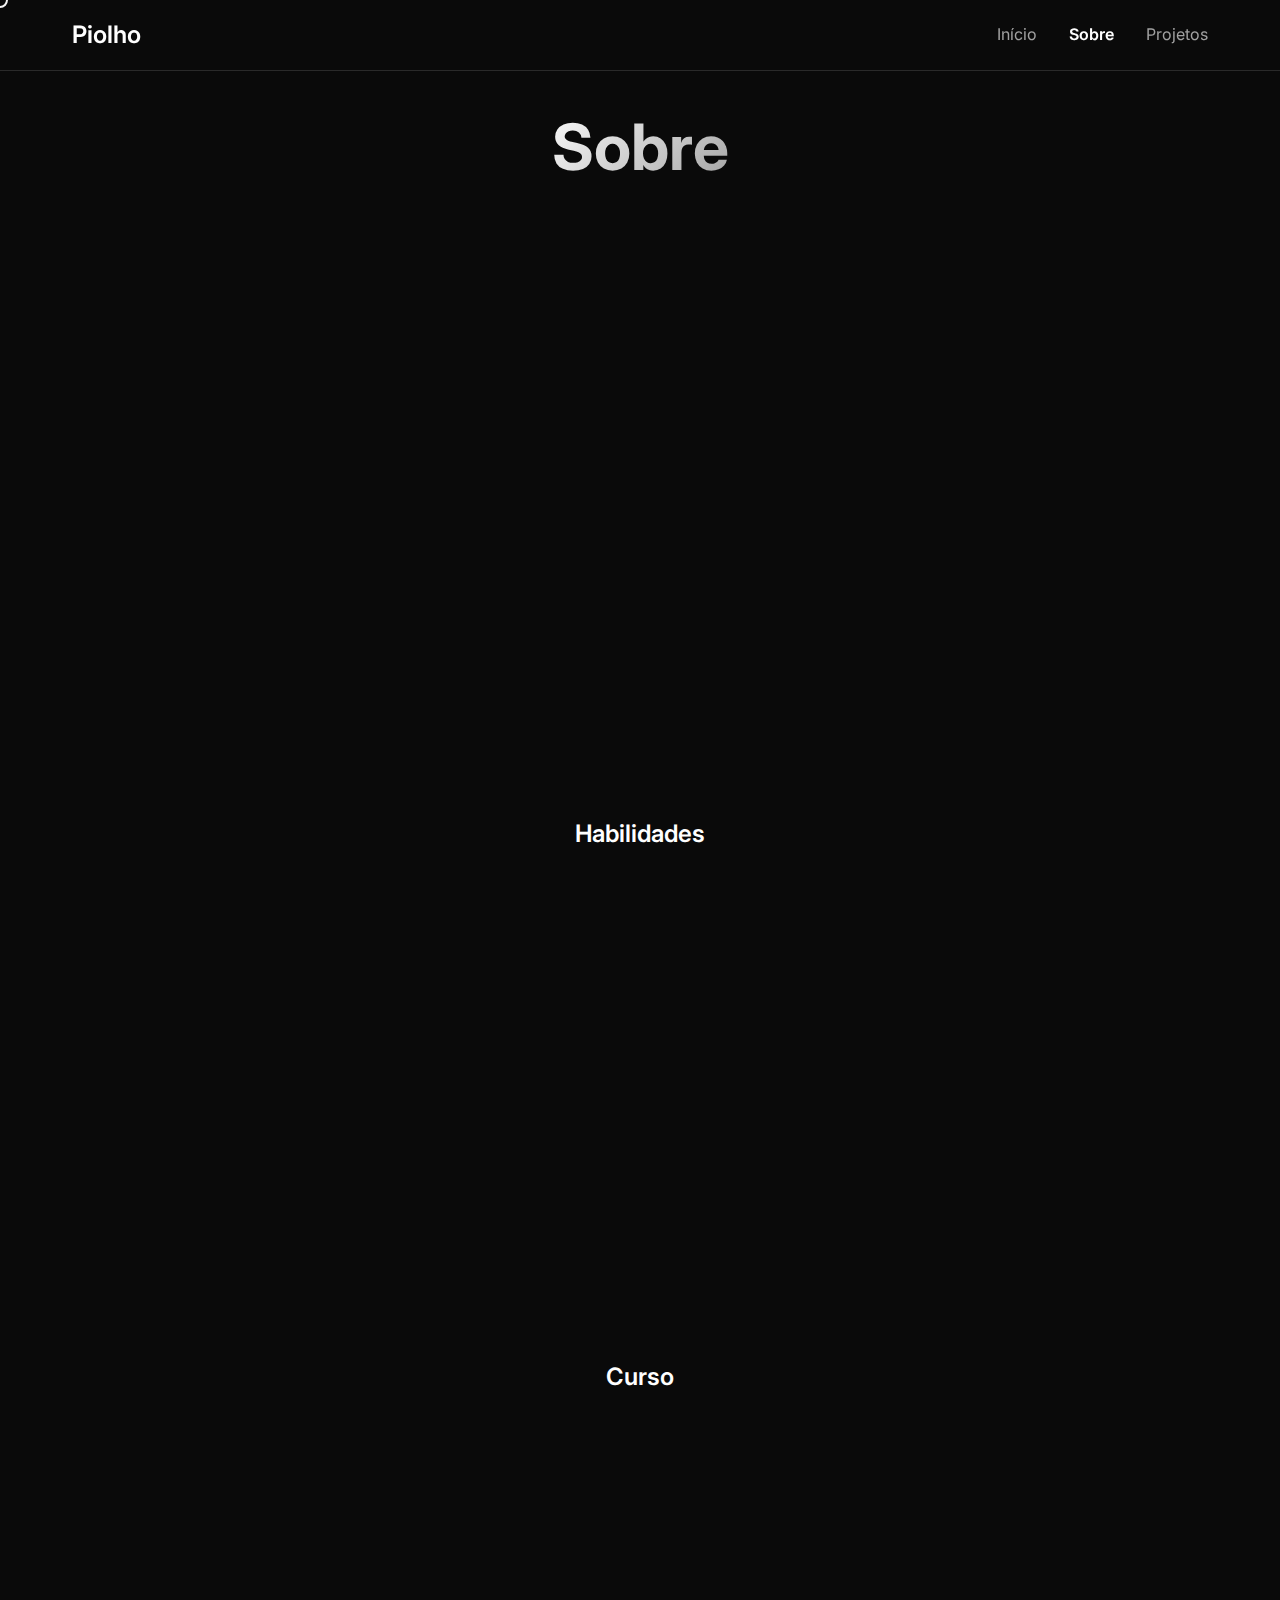
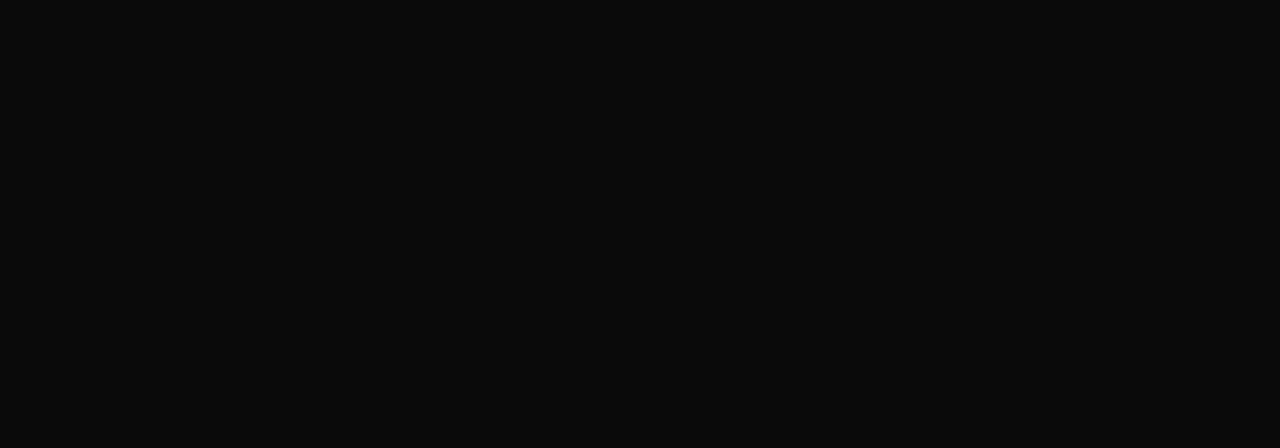
<file: about.html>
<!DOCTYPE html>
<html lang="fr">

<head>
    <meta charset="UTF-8">
    <meta name="viewport" content="width=device-width, initial-scale=1.0">
    <title>Piolho</title>
    <link
        href="https://fonts.googleapis.com/css2?family=Inter:wght@300;400;500;600;700&family=JetBrains+Mono:wght@300;400;500&display=swap"
        rel="stylesheet">
    <link rel="stylesheet" href="./style.css">
    <link rel="stylesheet" href="./about.css">
    <link rel="icon" href="./icons8-extra-terrestre-64.png">
</head>

<body>
    <div class="cursor"></div>
    <div class="grain-overlay"></div>

    <header class="header">
        <div class="header-content">
            <div class="logo">Piolho</div>
            <nav class="nav">
                <a href="/" class="nav-item">Início</a>
                <a href="./about.html" class="nav-item active">Sobre</a>
                <a href="./projects.html" class="nav-item">Projetos</a>

            </nav>
        </div>
    </header>

    <main class="main">
        <section class="hero-about">
            <div class="hero-content">
                <h1 class="hero-title">
                    <span class="typing-text">Sobre</span>
                </h1>
                <p class="hero-subtitle">Desenvolvedor apaixonado por criar experiências digitais</p>
            </div>
        </section>

        <section class="about-content">
            <div class="about-grid">
                <div class="about-text">
                    <div class="text-section">
                        <h2 class="section-title">Minha História</h2>
                        <p class="section-text">
                            Tenho uma grande paixão por programação desde os primeiros contatos com a área. Comecei
                            estudando sozinho e, com o tempo, fui me especializando tanto em desenvolvimento web quanto
                            na criação de softwares funcionais, eficientes e com boa usabilidade.
                        </p>
                    </div>

                    <div class="text-section">
                        <h2 class="section-title">Minha Filosofia</h2>
                        <p class="section-text">
                            Acredito que o código deve ser limpo, sustentável e eficiente. Cada projeto é uma chance de
                            aprender algo novo e explorar os limites do que é possível com a tecnologia atual.
                        </p>
                    </div>
                </div>

                <div class="about-stats">
                    <div class="stat-card">
                        <div class="stat-number" data-target="19">0</div>
                        <div class="stat-label">Projetos Concluídos</div>
                    </div>

                    <div class="stat-card">
                        <div class="stat-number" data-target="3">0</div>
                        <div class="stat-label">Anos de experiência</div>
                    </div>

                    <div class="stat-card">
                        <div class="stat-number" data-target="15">0</div>
                        <div class="stat-label">Tecnologias Dominadas</div>
                    </div>

                    <div class="stat-card">
                        <div class="stat-number" data-target="4">4</div>
                        <div class="stat-label">Cursos Concluídos</div>
                    </div>
                </div>
            </div>
        </section>

        <section class="skills-section">
            <h2 class="section-title centered">Habilidades</h2>

            <div class="skills-grid">
                <div class="skill-category">
                    <h3 class="category-title">Frontend</h3>
                    <div class="skills-list">
                        <div class="skill-item">
                            <span class="skill-name">React</span>
                            <div class="skill-bar">
                                <div class="skill-progress" data-width="90"></div>
                            </div>
                        </div>

                        <div class="skill-item">
                            <span class="skill-name">JavaScript</span>
                            <div class="skill-bar">
                                <div class="skill-progress" data-width="95"></div>
                            </div>
                        </div>

                        <div class="skill-item">
                            <span class="skill-name">CSS/SCSS</span>
                            <div class="skill-bar">
                                <div class="skill-progress" data-width="88"></div>
                            </div>
                        </div>

                        <div class="skill-item">
                            <span class="skill-name">TypeScript</span>
                            <div class="skill-bar">
                                <div class="skill-progress" data-width="85"></div>
                            </div>
                        </div>
                    </div>
                </div>

                <div class="skill-category">
                    <h3 class="category-title">Backend</h3>
                    <div class="skills-list">
                        <div class="skill-item">
                            <span class="skill-name">Node.js</span>
                            <div class="skill-bar">
                                <div class="skill-progress" data-width="80"></div>
                            </div>
                        </div>

                        <div class="skill-item">
                            <span class="skill-name">Python</span>
                            <div class="skill-bar">
                                <div class="skill-progress" data-width="75"></div>
                            </div>
                        </div>

                        <div class="skill-item">
                            <span class="skill-name">MongoDB</span>
                            <div class="skill-bar">
                                <div class="skill-progress" data-width="70"></div>
                            </div>
                        </div>

                        <div class="skill-item">
                            <span class="skill-name">PostgreSQL</span>
                            <div class="skill-bar">
                                <div class="skill-progress" data-width="65"></div>
                            </div>
                        </div>
                    </div>
                </div>

                <div class="skill-category">
                    <h3 class="category-title">Outils</h3>
                    <div class="skills-list">
                        <div class="skill-item">
                            <span class="skill-name">Git</span>
                            <div class="skill-bar">
                                <div class="skill-progress" data-width="92"></div>
                            </div>
                        </div>

                        <div class="skill-item">
                            <span class="skill-name">Docker</span>
                            <div class="skill-bar">
                                <div class="skill-progress" data-width="70"></div>
                            </div>
                        </div>

                        <div class="skill-item">
                            <span class="skill-name">Figma</span>
                            <div class="skill-bar">
                                <div class="skill-progress" data-width="85"></div>
                            </div>
                        </div>

                        <div class="skill-item">
                            <span class="skill-name">VS Código</span>
                            <div class="skill-bar">
                                <div class="skill-progress" data-width="98"></div>
                            </div>
                        </div>
                    </div>
                </div>
            </div>
        </section>
        <section class="timeline-section">
            <h2 class="section-title centered">Curso</h2>

            <div class="timeline">
                <div class="timeline-item">
                    <div class="timeline-date">2022</div>
                    <div class="timeline-content">
                        <h3 class="timeline-title">Curso de HTML5 e CSS3</h3>
                        <p class="timeline-description">
                            Estruturação de páginas web responsivas, estilização com CSS moderno e aplicação de técnicas
                            de acessibilidade e boas práticas
                        </p>
                    </div>
                </div>

                <div class="timeline-item">
                    <div class="timeline-date">2025</div>
                    <div class="timeline-content">
                        <h3 class="timeline-title">Curso de JavaScript</h3>
                        <p class="timeline-description">
                            Fundamentos da linguagem JavaScript moderna, manipulação de DOM, consumo de APIs e
                            desenvolvimento de interfaces dinâmicas.
                        </p>
                    </div>
                </div>

                <div class="timeline-item">
                    <div class="timeline-date">2025</div>
                    <div class="timeline-content">
                        <h3 class="timeline-title">Curso de C# e C++ – Em andamento</h3>
                        <p class="timeline-description">
                            Introdução à programação com C# e C++, focando em lógica, estruturas de dados e
                            desenvolvimento de aplicações básicas.
                        </p>
                    </div>
                </div>
            </div>
        </section>

    </main>

    <script src="./script.js"></script>
    <script src="./about.js"></script>
</body>

</html>
</file>
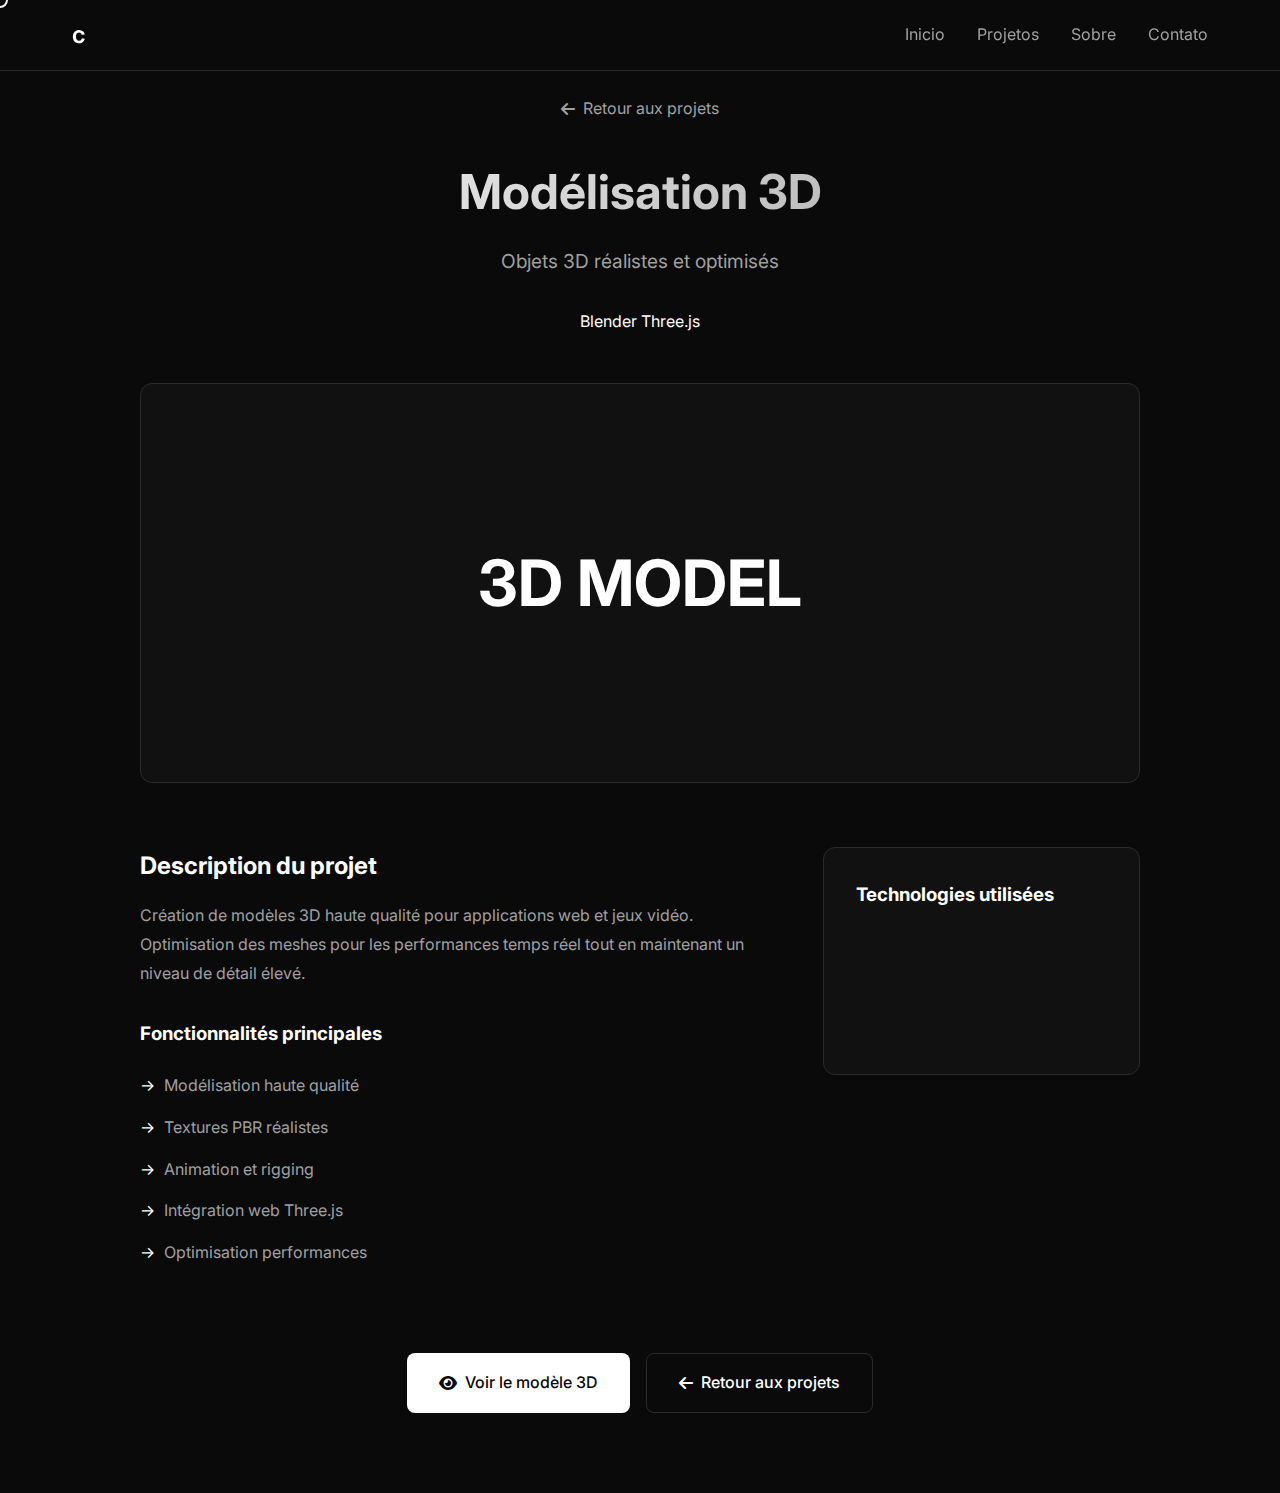
<file: project-3d.html>
<!DOCTYPE html>
<html lang="fr">
<head>
    <meta charset="UTF-8">
    <meta name="viewport" content="width=device-width, initial-scale=1.0">
    <title>Modélisation 3D - c</title>
    <link rel="stylesheet" href="style.css">
    <link rel="stylesheet" href="project-detail.css">
    <link rel="stylesheet" href="https://cdnjs.cloudflare.com/ajax/libs/font-awesome/6.0.0/css/all.min.css">
    <link href="https://fonts.googleapis.com/css2?family=Inter:wght@300;400;500;600;700&family=JetBrains+Mono:wght@300;400;500&display=swap" rel="stylesheet">

</head>
<body>
    <div class="grain-overlay"></div>
    <div class="cursor"></div>
    
    <header class="header">
        <div class="header-content">
            <div class="logo">c</div>
            <nav class="nav">
                <a href="./index.html" class="nav-item">Inicio</a>
                <a href="./work.html" class="nav-item">Projetos</a>
                <a href="./about.html" class="nav-item active">Sobre</a>
                <a href="https://www.contate.me/5533999411080" class="nav-item" target="_blank">Contato</a>
            </nav>
        </div>
    </header>

    <main class="main">
        <div class="project-detail">
            <div class="project-header">
                <a href="work.html" class="back-btn">
                    <i class="fas fa-arrow-left"></i> Retour aux projets
                </a>
                <h1 class="project-title">Modélisation 3D</h1>
                <p class="project-subtitle">Objets 3D réalistes et optimisés</p>
                <div class="project-tags">
                    <span class="tag">Blender</span>
                    <span class="tag">Three.js</span>
                </div>
            </div>

            <div class="project-showcase">
                <div class="project-image-large">
                    <div class="project-placeholder-large">3D MODEL</div>
                </div>
            </div>

            <div class="project-content">
                <div class="project-description">
                    <h2>Description du projet</h2>
                    <p>Création de modèles 3D haute qualité pour applications web et jeux vidéo. Optimisation des meshes pour les performances temps réel tout en maintenant un niveau de détail élevé.</p>
                    
                    <h3>Fonctionnalités principales</h3>
                    <ul>
                        <li>Modélisation haute qualité</li>
                        <li>Textures PBR réalistes</li>
                        <li>Animation et rigging</li>
                        <li>Intégration web Three.js</li>
                        <li>Optimisation performances</li>
                    </ul>
                </div>

                <div class="project-tech">
                    <h3>Technologies utilisées</h3>
                    <div class="tech-grid">
                        <div class="tech-item">
                            <i class="fas fa-cube"></i>
                            <span>Blender</span>
                        </div>
                        <div class="tech-item">
                            <i class="fab fa-js-square"></i>
                            <span>Three.js</span>
                        </div>
                        <div class="tech-item">
                            <i class="fas fa-paint-brush"></i>
                            <span>Substance Painter</span>
                        </div>
                    </div>
                </div>

                <div class="project-links">
                    <a href="#" class="btn-primary">
                        <i class="fas fa-eye"></i> Voir le modèle 3D
                    </a>
                    <a href="work.html" class="btn-secondary">
                        <i class="fas fa-arrow-left"></i> Retour aux projets
                    </a>
                </div>
            </div>
        </div>
    </main>

    <script src="script.js"></script>
</body>
</html>
</file>
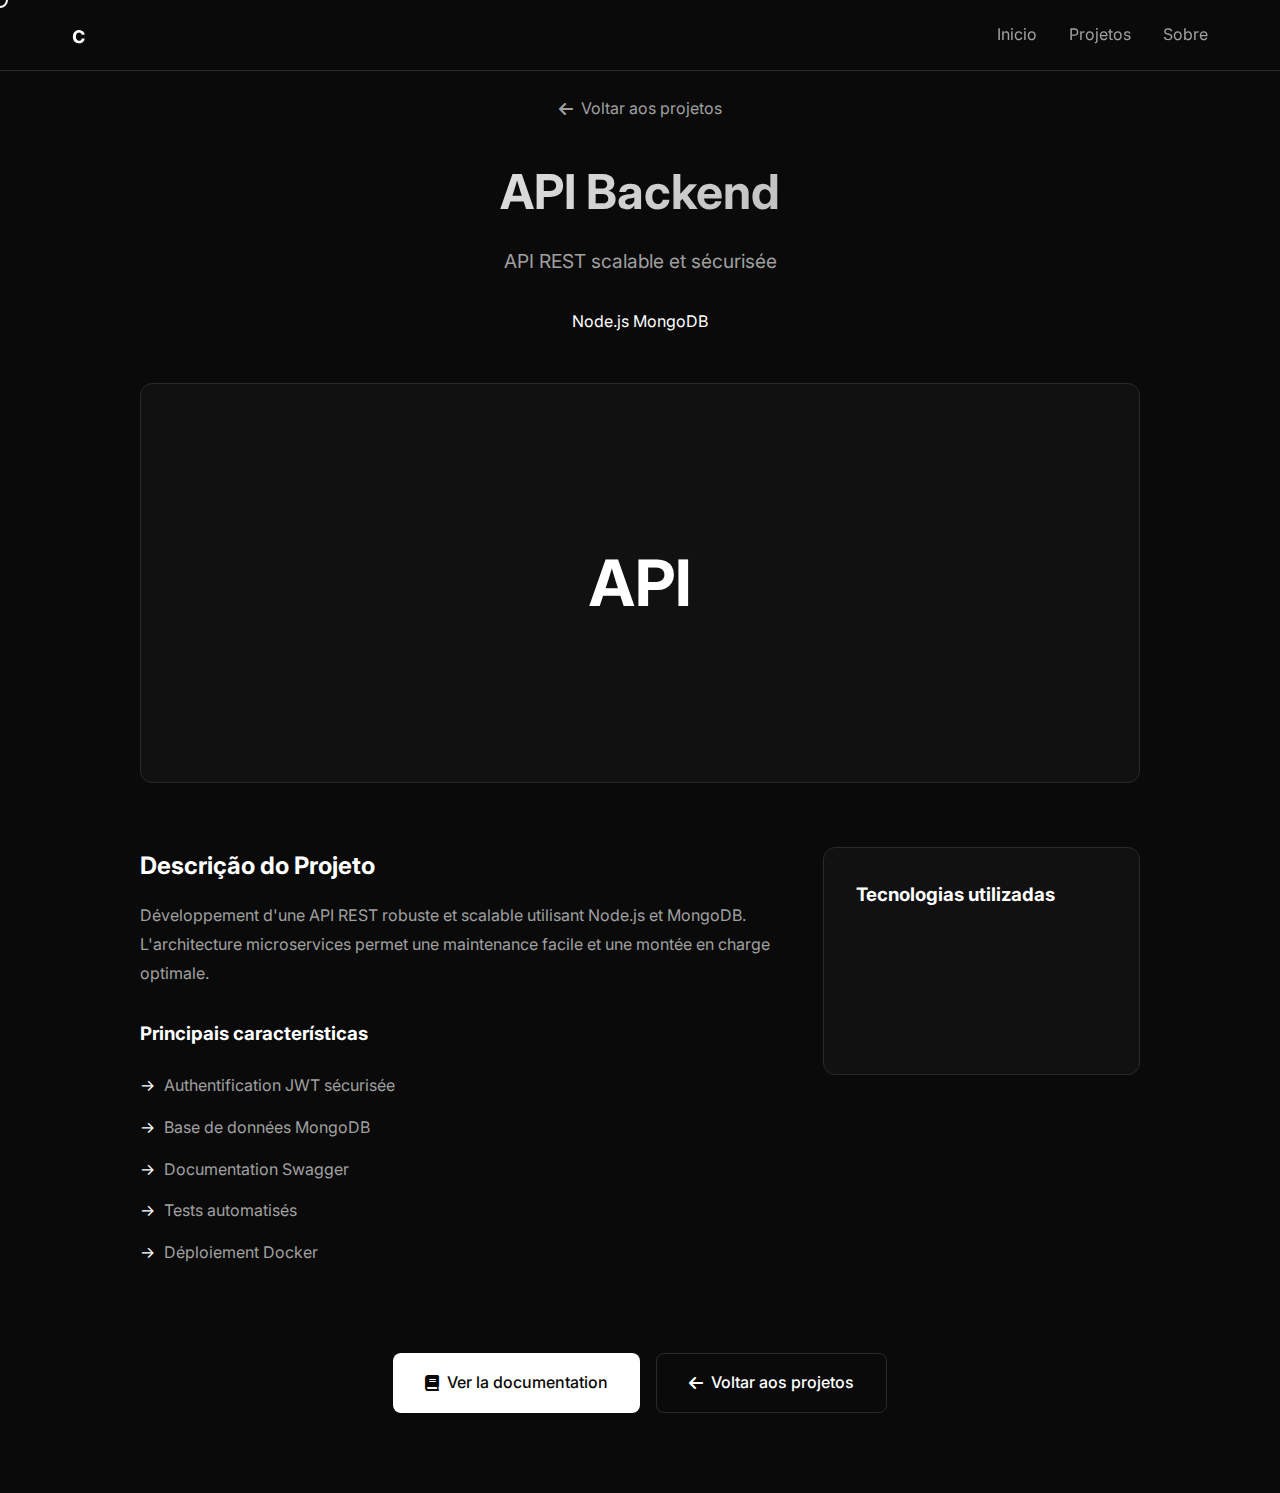
<file: project-api.html>
<!DOCTYPE html>
<html lang="fr">
<head>
    <meta charset="UTF-8">
    <meta name="viewport" content="width=device-width, initial-scale=1.0">
    <title>API Backend - c</title>
    <link rel="stylesheet" href="style.css">
    <link rel="stylesheet" href="project-detail.css">
    <link rel="icon" href="./icons8-extra-terrestre-64.png">
    <link rel="stylesheet" href="https://cdnjs.cloudflare.com/ajax/libs/font-awesome/6.0.0/css/all.min.css">
    <link href="https://fonts.googleapis.com/css2?family=Inter:wght@300;400;500;600;700&family=JetBrains+Mono:wght@300;400;500&display=swap" rel="stylesheet">

</head>
<body>
    <div class="grain-overlay"></div>
    <div class="cursor"></div>
    
    <header class="header">
        <div class="header-content">
            <div class="logo">c</div>
            <nav class="nav">
                <a href="./index.html" class="nav-item">Inicio</a>
                <a href="./work.html" class="nav-item">Projetos</a>
                <a href="./about.html" class="nav-item active">Sobre</a>
                 
            </nav>
        </div>
    </header>

    <main class="main">
        <div class="project-detail">
            <div class="project-header">
                <a href="work.html" class="back-btn">
                    <i class="fas fa-arrow-left"></i> Voltar aos projetos
                </a>
                <h1 class="project-title">API Backend</h1>
                <p class="project-subtitle">API REST scalable et sécurisée</p>
                <div class="project-tags">
                    <span class="tag">Node.js</span>
                    <span class="tag">MongoDB</span>
                </div>
            </div>

            <div class="project-showcase">
                <div class="project-image-large">
                    <div class="project-placeholder-large">API</div>
                </div>
            </div>

            <div class="project-content">
                <div class="project-description">
                    <h2>Descrição do Projeto</h2>
                    <p>Développement d'une API REST robuste et scalable utilisant Node.js et MongoDB. L'architecture microservices permet une maintenance facile et une montée en charge optimale.</p>
                    
                    <h3>Principais características</h3>
                    <ul>
                        <li>Authentification JWT sécurisée</li>
                        <li>Base de données MongoDB</li>
                        <li>Documentation Swagger</li>
                        <li>Tests automatisés</li>
                        <li>Déploiement Docker</li>
                    </ul>
                </div>

                <div class="project-tech">
                    <h3>Tecnologias utilizadas</h3>
                    <div class="tech-grid">
                        <div class="tech-item">
                            <i class="fab fa-node-js"></i>
                            <span>Node.js</span>
                        </div>
                        <div class="tech-item">
                            <i class="fas fa-database"></i>
                            <span>MongoDB</span>
                        </div>
                        <div class="tech-item">
                            <i class="fab fa-docker"></i>
                            <span>Docker</span>
                        </div>
                    </div>
                </div>

                <div class="project-links">
                    <a href="#" class="btn-primary">
                        <i class="fas fa-book"></i>  Ver la documentation
                    </a>
                    <a href="work.html" class="btn-secondary">
                        <i class="fas fa-arrow-left"></i> Voltar aos projetos
                    </a>
                </div>
            </div>
        </div>
    </main>

    <script src="script.js"></script>
</body>
</html>
</file>
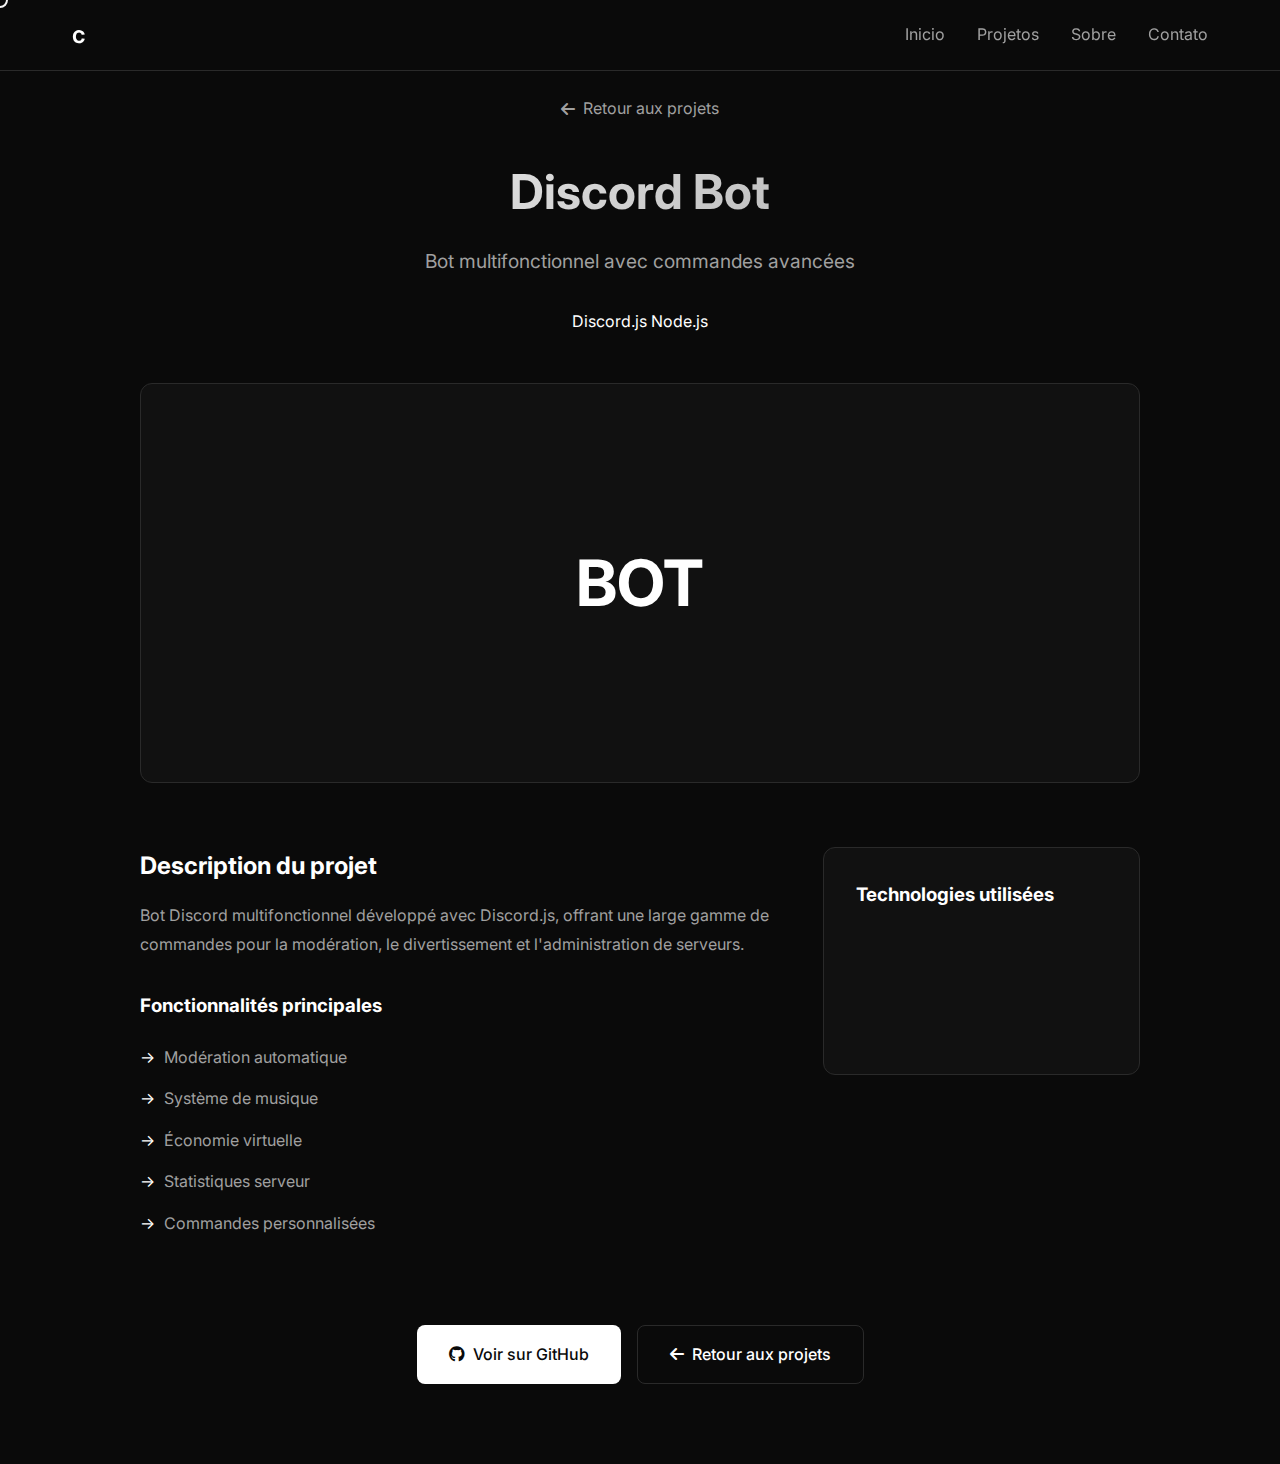
<file: project-bot.html>
<!DOCTYPE html>
<html lang="fr">
<head>
    <meta charset="UTF-8">
    <meta name="viewport" content="width=device-width, initial-scale=1.0">
    <title>Discord Bot - c</title>
    <link rel="stylesheet" href="style.css">
    <link rel="stylesheet" href="project-detail.css">
    <link rel="stylesheet" href="https://cdnjs.cloudflare.com/ajax/libs/font-awesome/6.0.0/css/all.min.css">
    <link href="https://fonts.googleapis.com/css2?family=Inter:wght@300;400;500;600;700&family=JetBrains+Mono:wght@300;400;500&display=swap" rel="stylesheet">

</head>
<body>
    <div class="grain-overlay"></div>
    <div class="cursor"></div>
    
    <header class="header">
        <div class="header-content">
            <div class="logo">c</div>
            <nav class="nav">
                <a href="./index.html" class="nav-item">Inicio</a>
                <a href="./work.html" class="nav-item">Projetos</a>
                <a href="./about.html" class="nav-item active">Sobre</a>
                <a href="https://www.contate.me/5533999411080" class="nav-item" target="_blank">Contato</a>
            </nav>
        </div>
    </header>

    <main class="main">
        <div class="project-detail">
            <div class="project-header">
                <a href="work.html" class="back-btn">
                    <i class="fas fa-arrow-left"></i> Retour aux projets
                </a>
                <h1 class="project-title">Discord Bot</h1>
                <p class="project-subtitle">Bot multifonctionnel avec commandes avancées</p>
                <div class="project-tags">
                    <span class="tag">Discord.js</span>
                    <span class="tag">Node.js</span>
                </div>
            </div>

            <div class="project-showcase">
                <div class="project-image-large">
                    <div class="project-placeholder-large">BOT</div>
                </div>
            </div>

            <div class="project-content">
                <div class="project-description">
                    <h2>Description du projet</h2>
                    <p>Bot Discord multifonctionnel développé avec Discord.js, offrant une large gamme de commandes pour la modération, le divertissement et l'administration de serveurs.</p>
                    
                    <h3>Fonctionnalités principales</h3>
                    <ul>
                        <li>Modération automatique</li>
                        <li>Système de musique</li>
                        <li>Économie virtuelle</li>
                        <li>Statistiques serveur</li>
                        <li>Commandes personnalisées</li>
                    </ul>
                </div>

                <div class="project-tech">
                    <h3>Technologies utilisées</h3>
                    <div class="tech-grid">
                        <div class="tech-item">
                            <i class="fab fa-discord"></i>
                            <span>Discord.js</span>
                        </div>
                        <div class="tech-item">
                            <i class="fab fa-node-js"></i>
                            <span>Node.js</span>
                        </div>
                        <div class="tech-item">
                            <i class="fas fa-database"></i>
                            <span>SQLite</span>
                        </div>
                    </div>
                </div>

                <div class="project-links">
                    <a href="#" class="btn-primary">
                        <i class="fab fa-github"></i> Voir sur GitHub
                    </a>
                    <a href="work.html" class="btn-secondary">
                        <i class="fas fa-arrow-left"></i> Retour aux projets
                    </a>
                </div>
            </div>
        </div>
    </main>

    <script src="script.js"></script>
</body>
</html>
</file>
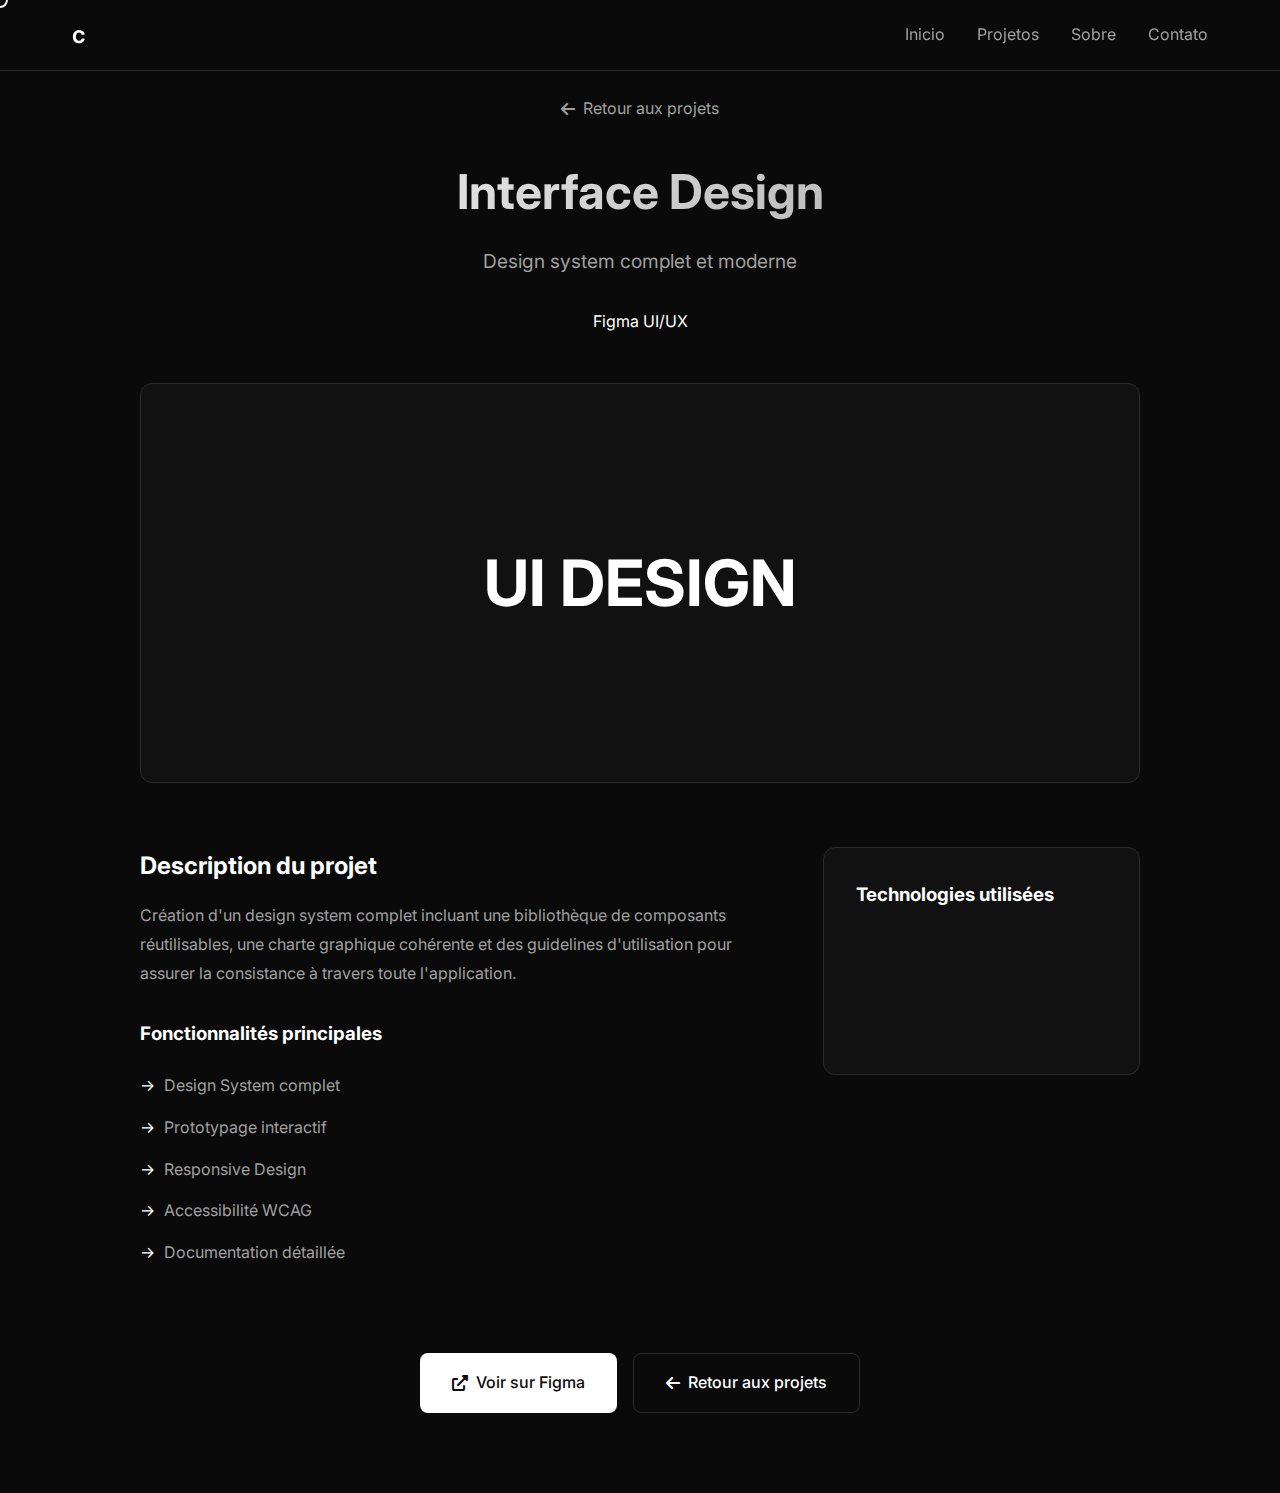
<file: project-design.html>
<!DOCTYPE html>
<html lang="fr">
<head>
    <meta charset="UTF-8">
    <meta name="viewport" content="width=device-width, initial-scale=1.0">
    <title>Interface Design - c</title>
    <link rel="stylesheet" href="style.css">
    <link rel="stylesheet" href="project-detail.css">
    <link rel="stylesheet" href="https://cdnjs.cloudflare.com/ajax/libs/font-awesome/6.0.0/css/all.min.css">
    <link href="https://fonts.googleapis.com/css2?family=Inter:wght@300;400;500;600;700&family=JetBrains+Mono:wght@300;400;500&display=swap" rel="stylesheet">

</head>
<body>
    <div class="grain-overlay"></div>
    <div class="cursor"></div>
    
    <header class="header">
        <div class="header-content">
            <div class="logo">c</div>
            <nav class="nav">
                <a href="./index.html" class="nav-item">Inicio</a>
                <a href="./work.html" class="nav-item">Projetos</a>
                <a href="./about.html" class="nav-item active">Sobre</a>
                <a href="https://www.contate.me/5533999411080" class="nav-item" target="_blank">Contato</a>
            </nav>
        </div>
    </header>

    <main class="main">
        <div class="project-detail">
            <div class="project-header">
                <a href="work.html" class="back-btn">
                    <i class="fas fa-arrow-left"></i> Retour aux projets
                </a>
                <h1 class="project-title">Interface Design</h1>
                <p class="project-subtitle">Design system complet et moderne</p>
                <div class="project-tags">
                    <span class="tag">Figma</span>
                    <span class="tag">UI/UX</span>
                </div>
            </div>

            <div class="project-showcase">
                <div class="project-image-large">
                    <div class="project-placeholder-large">UI DESIGN</div>
                </div>
            </div>

            <div class="project-content">
                <div class="project-description">
                    <h2>Description du projet</h2>
                    <p>Création d'un design system complet incluant une bibliothèque de composants réutilisables, une charte graphique cohérente et des guidelines d'utilisation pour assurer la consistance à travers toute l'application.</p>
                    
                    <h3>Fonctionnalités principales</h3>
                    <ul>
                        <li>Design System complet</li>
                        <li>Prototypage interactif</li>
                        <li>Responsive Design</li>
                        <li>Accessibilité WCAG</li>
                        <li>Documentation détaillée</li>
                    </ul>
                </div>

                <div class="project-tech">
                    <h3>Technologies utilisées</h3>
                    <div class="tech-grid">
                        <div class="tech-item">
                            <i class="fab fa-figma"></i>
                            <span>Figma</span>
                        </div>
                        <div class="tech-item">
                            <i class="fas fa-palette"></i>
                            <span>Adobe XD</span>
                        </div>
                        <div class="tech-item">
                            <i class="fas fa-pencil-ruler"></i>
                            <span>Sketch</span>
                        </div>
                    </div>
                </div>

                <div class="project-links">
                    <a href="#" class="btn-primary">
                        <i class="fas fa-external-link-alt"></i> Voir sur Figma
                    </a>
                    <a href="work.html" class="btn-secondary">
                        <i class="fas fa-arrow-left"></i> Retour aux projets
                    </a>
                </div>
            </div>
        </div>
    </main>

    <script src="script.js"></script>
</body>
</html>
</file>
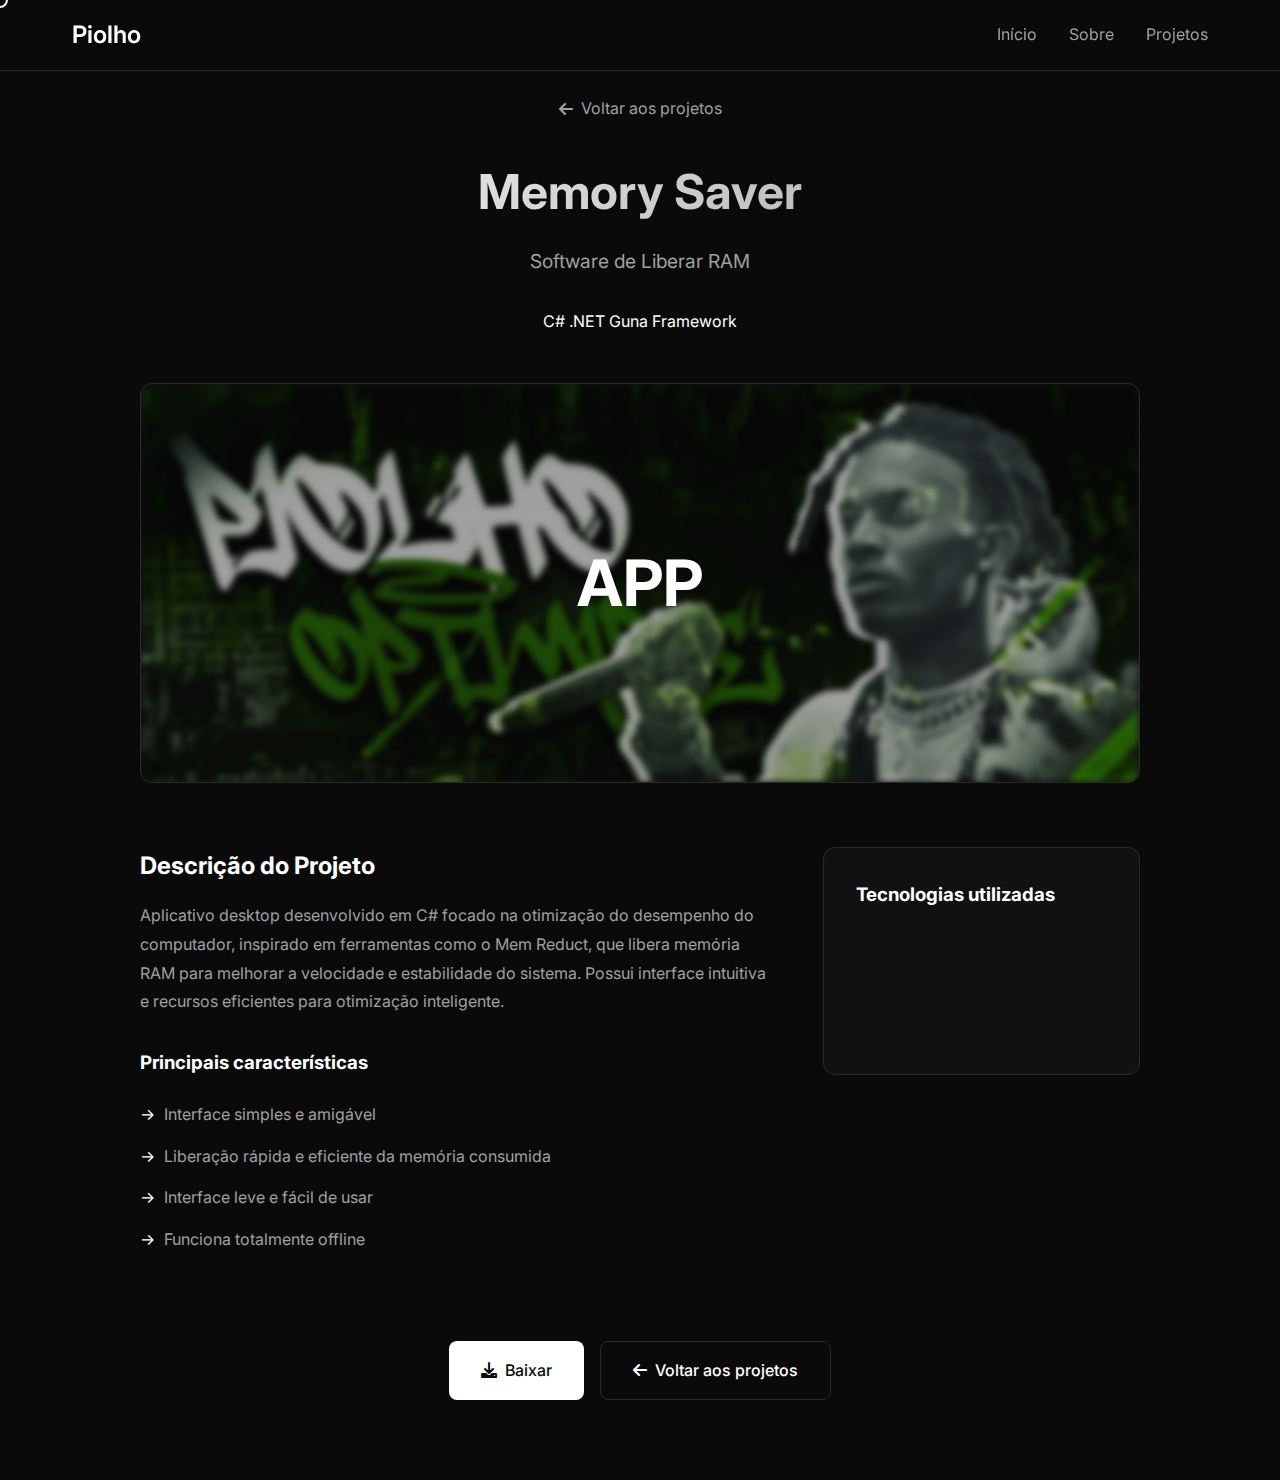
<file: project-memory-saver.html>
<!DOCTYPE html>
<html lang="fr">

<head>
    <meta charset="UTF-8">
    <meta name="viewport" content="width=device-width, initial-scale=1.0">
    <title>Software - Memory Saver</title>
    <link rel="stylesheet" href="style.css">
    <link rel="icon" href="./icons8-extra-terrestre-64.png">
    <link rel="stylesheet" href="project-detail.css">
    <link
        href="https://fonts.googleapis.com/css2?family=Inter:wght@300;400;500;600;700&family=JetBrains+Mono:wght@300;400;500&display=swap"
        rel="stylesheet">
    <link rel="stylesheet" href="https://cdnjs.cloudflare.com/ajax/libs/font-awesome/6.0.0/css/all.min.css">
</head>

<body>
    <div class="grain-overlay"></div>
    <div class="cursor"></div>

    <header class="header">
        <div class="header-content">
            <div class="logo">Piolho</div>
            <nav class="nav">
                <a href="/" class="nav-item">Início</a>
                <a href="./about.html" class="nav-item active">Sobre</a>
                <a href="./work.html" class="nav-item">Projetos</a>

            </nav>
        </div>
    </header>

    <main class="main">
        <div class="project-detail">
            <div class="project-header">
                <a href="work.html" class="back-btn">
                    <i class="fas fa-arrow-left"></i> Voltar aos projetos
                </a>
                <h1 class="project-title">Memory Saver</h1>
                <p class="project-subtitle">Software de Liberar RAM</p>
                <div class="project-tags">
                    <span class="tag">C#</span>
                    <span class="tag">.NET</span>
                    <span class="tag">Guna Framework</span>
                </div>
            </div>

            <div class="project-showcase">
                <div class="project-image-large">
                    <img src="054AAC8C-11E5-4695-9C3B-BDBB15C1894D.png" alt="Visualização do Software" class="project-img-large">
                    <div class="project-placeholder-large">APP</div>
                </div>
            </div>

            <div class="project-content">
                <div class="project-description">
                    <h2>Descrição do Projeto</h2>
                    <p>Aplicativo desktop desenvolvido em C# focado na otimização do desempenho do computador, inspirado em ferramentas como o Mem Reduct, que libera memória RAM para melhorar a velocidade e estabilidade do sistema. Possui interface intuitiva e recursos eficientes para otimização inteligente.</p>

                    <h3>Principais características</h3>
                    <ul>
                        <li>Interface simples e amigável</li>
                        <li>Liberação rápida e eficiente da memória consumida</li>
                        <li>Interface leve e fácil de usar</li>
                        <li>Funciona totalmente offline</li>
                    </ul>
                </div>


                <div class="project-tech">
                    <h3>Tecnologias utilizadas</h3>
                    <div class="tech-grid">
                        <div class="tech-item">
                            <i class="fas fa-code"></i>
                            <span>C#</span>
                        </div>
                        <div class="tech-item">
                            <i class="fas fa-layer-group"></i>
                            <span>Guna Framework</span>
                        </div>
                        <div class="tech-item">
                            <i class="fas fa-cogs"></i>
                            <span>.NET</span>
                        </div>
                    </div>
                </div>


                <div class="project-links">
                    <a href="https://www.mediafire.com/file/8oft3bxzt4nhv9e/MemorySaver.rar/file" class="btn-primary" target="_blank">
                        <i class="fas fa-download"></i> Baixar
                    </a>

                    <a href="work.html" class="btn-secondary">
                        <i class="fas fa-arrow-left"></i> Voltar aos projetos
                    </a>
                </div>
            </div>
        </div>
    </main>

    <script src="script.js"></script>
</body>

</html>
</file>
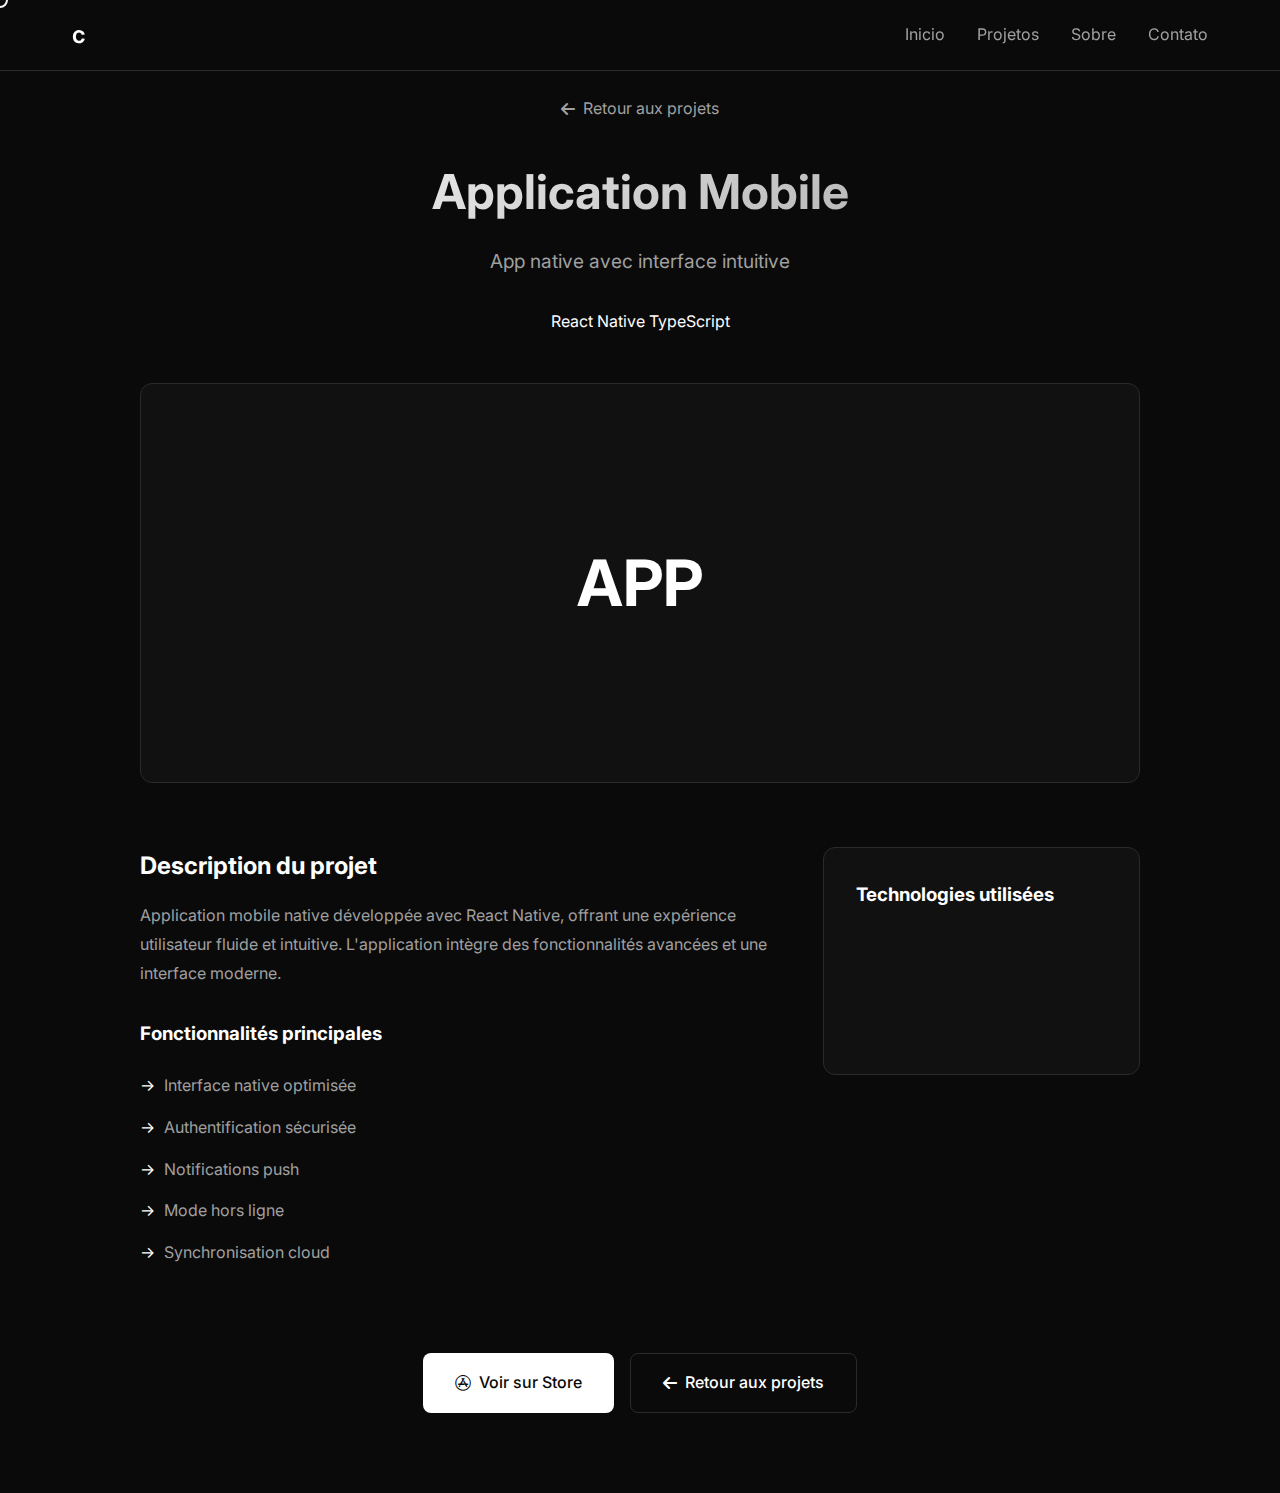
<file: project-mobile.html>
<!DOCTYPE html>
<html lang="fr">
<head>
    <meta charset="UTF-8">
    <meta name="viewport" content="width=device-width, initial-scale=1.0">
    <title>Application Mobile - c</title>
    <link rel="stylesheet" href="style.css">
    <link rel="stylesheet" href="project-detail.css">
        <link href="https://fonts.googleapis.com/css2?family=Inter:wght@300;400;500;600;700&family=JetBrains+Mono:wght@300;400;500&display=swap" rel="stylesheet">
    <link rel="stylesheet" href="https://cdnjs.cloudflare.com/ajax/libs/font-awesome/6.0.0/css/all.min.css">
</head>
<body>
    <div class="grain-overlay"></div>
    <div class="cursor"></div>
    
    <header class="header">
        <div class="header-content">
            <div class="logo">c</div>
            <nav class="nav">
                <a href="./index.html" class="nav-item">Inicio</a>
                <a href="./work.html" class="nav-item">Projetos</a>
                <a href="./about.html" class="nav-item active">Sobre</a>
                <a href="https://www.contate.me/5533999411080" class="nav-item" target="_blank">Contato</a>
            </nav>
        </div>
    </header>

    <main class="main">
        <div class="project-detail">
            <div class="project-header">
                <a href="work.html" class="back-btn">
                    <i class="fas fa-arrow-left"></i> Retour aux projets
                </a>
                <h1 class="project-title">Application Mobile</h1>
                <p class="project-subtitle">App native avec interface intuitive</p>
                <div class="project-tags">
                    <span class="tag">React Native</span>
                    <span class="tag">TypeScript</span>
                </div>
            </div>

            <div class="project-showcase">
                <div class="project-image-large">
                    <div class="project-placeholder-large">APP</div>
                </div>
            </div>

            <div class="project-content">
                <div class="project-description">
                    <h2>Description du projet</h2>
                    <p>Application mobile native développée avec React Native, offrant une expérience utilisateur fluide et intuitive. L'application intègre des fonctionnalités avancées et une interface moderne.</p>
                    
                    <h3>Fonctionnalités principales</h3>
                    <ul>
                        <li>Interface native optimisée</li>
                        <li>Authentification sécurisée</li>
                        <li>Notifications push</li>
                        <li>Mode hors ligne</li>
                        <li>Synchronisation cloud</li>
                    </ul>
                </div>

                <div class="project-tech">
                    <h3>Technologies utilisées</h3>
                    <div class="tech-grid">
                        <div class="tech-item">
                            <i class="fab fa-react"></i>
                            <span>React Native</span>
                        </div>
                        <div class="tech-item">
                            <i class="fab fa-js-square"></i>
                            <span>TypeScript</span>
                        </div>
                        <div class="tech-item">
                            <i class="fas fa-mobile-alt"></i>
                            <span>Expo</span>
                        </div>
                    </div>
                </div>

                <div class="project-links">
                    <a href="#" class="btn-primary">
                        <i class="fab fa-app-store"></i> Voir sur Store
                    </a>
                    <a href="work.html" class="btn-secondary">
                        <i class="fas fa-arrow-left"></i> Retour aux projets
                    </a>
                </div>
            </div>
        </div>
    </main>

    <script src="script.js"></script>
</body>
</html>
</file>
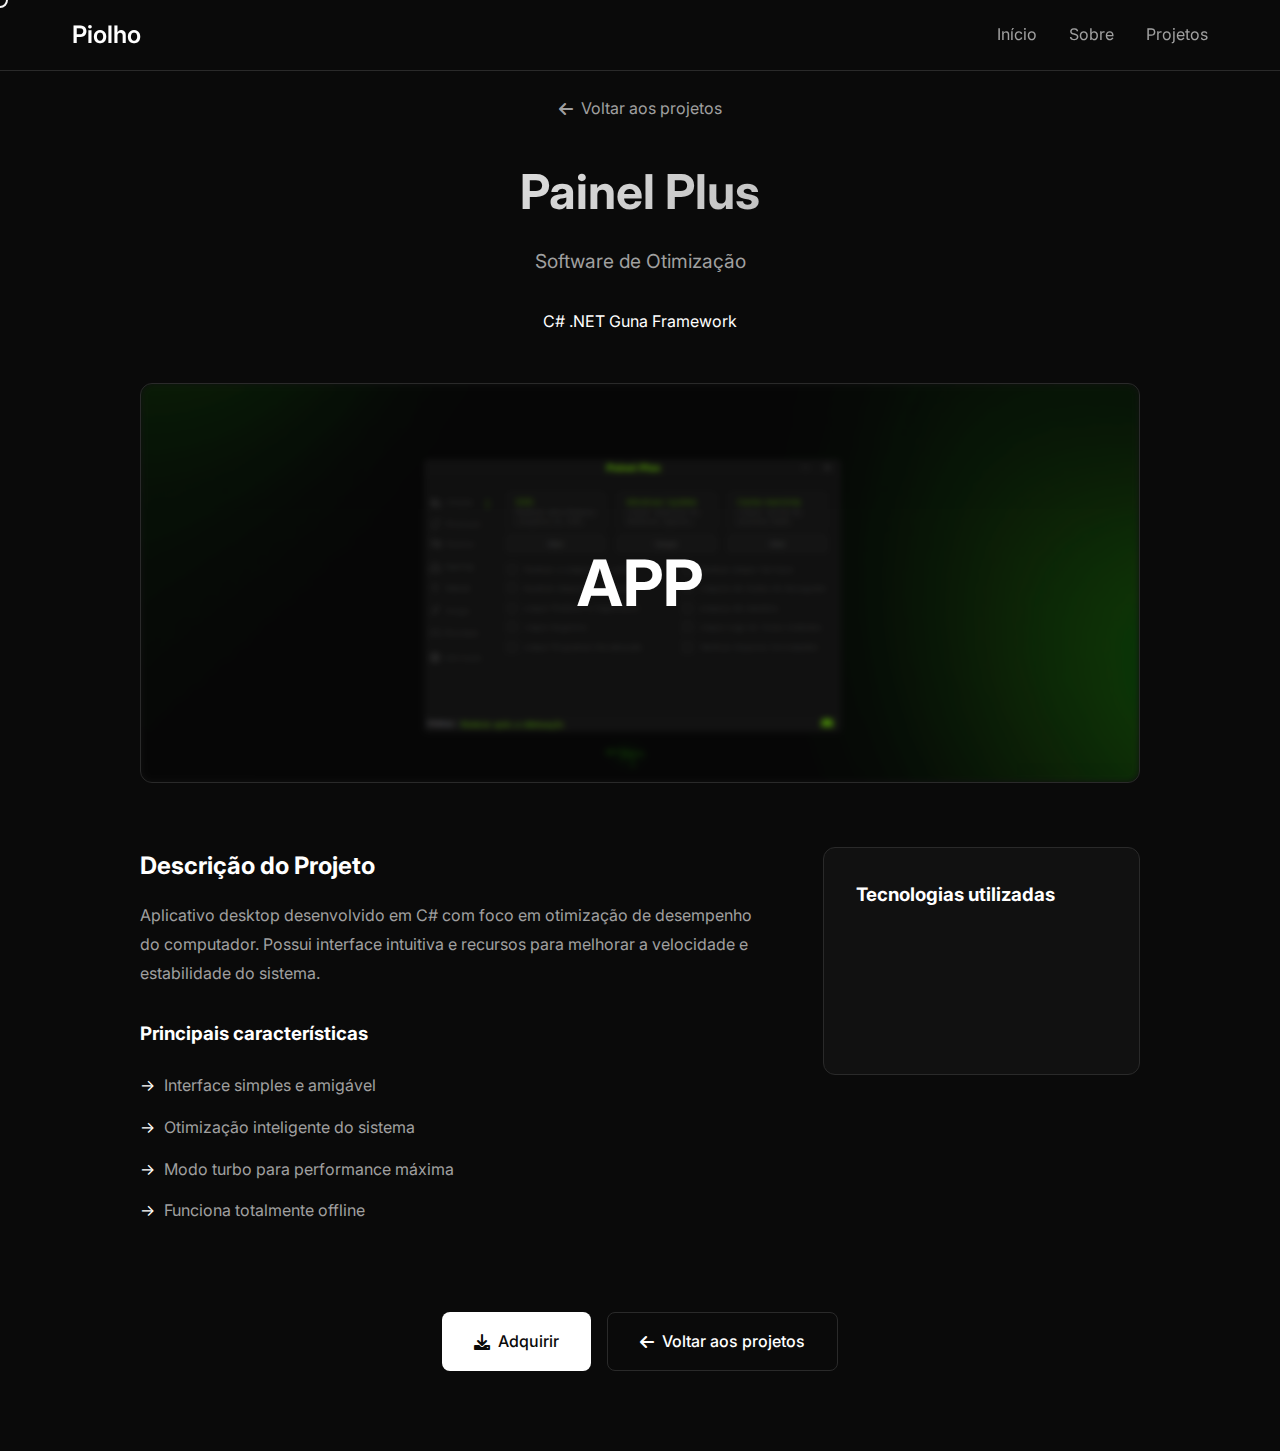
<file: project-painel-plus.html>
<!DOCTYPE html>
<html lang="fr">

<head>
    <meta charset="UTF-8">
    <meta name="viewport" content="width=device-width, initial-scale=1.0">
    <title>Software - Painel Plus</title>
    <link rel="stylesheet" href="style.css">
    <link rel="icon" href="./icons8-extra-terrestre-64.png">
    <link rel="stylesheet" href="project-detail.css">
    <link
        href="https://fonts.googleapis.com/css2?family=Inter:wght@300;400;500;600;700&family=JetBrains+Mono:wght@300;400;500&display=swap"
        rel="stylesheet">
    <link rel="stylesheet" href="https://cdnjs.cloudflare.com/ajax/libs/font-awesome/6.0.0/css/all.min.css">
</head>

<body>
    <div class="grain-overlay"></div>
    <div class="cursor"></div>

    <header class="header">
        <div class="header-content">
            <div class="logo">Piolho</div>
            <nav class="nav">
                <a href="/" class="nav-item">Início</a>
                <a href="./about.html" class="nav-item active">Sobre</a>
                <a href="./projects.html" class="nav-item">Projetos</a>

            </nav>
        </div>
    </header>

    <main class="main">
        <div class="project-detail">
            <div class="project-header">
                <a href="projects.html" class="back-btn">
                    <i class="fas fa-arrow-left"></i> Voltar aos projetos
                </a>
                <h1 class="project-title">Painel Plus</h1>
                <p class="project-subtitle">Software de Otimização</p>
                <div class="project-tags">
                    <span class="tag">C#</span>
                    <span class="tag">.NET</span>
                    <span class="tag">Guna Framework</span>
                </div>
            </div>

            <div class="project-showcase">
                <div class="project-image-large">
                    <img src="adwda7w8ha9dnuaiawdo.png" alt="Visualização do Software" class="project-img-large">
                    <div class="project-placeholder-large">APP</div>
                </div>
            </div>

            <div class="project-content">
                <div class="project-description">
                    <h2>Descrição do Projeto</h2>
                    <p>Aplicativo desktop desenvolvido em C# com foco em otimização de desempenho do computador. Possui
                        interface intuitiva e recursos para melhorar a velocidade e estabilidade do sistema.</p>

                    <h3>Principais características</h3>
                    <ul>
                        <li>Interface simples e amigável</li>
                        <li>Otimização inteligente do sistema</li>
                        <li>Modo turbo para performance máxima</li>
                        <li>Funciona totalmente offline</li>
                    </ul>
                </div>


                <div class="project-tech">
                    <h3>Tecnologias utilizadas</h3>
                    <div class="tech-grid">
                        <div class="tech-item">
                            <i class="fas fa-code"></i>
                            <span>C#</span>
                        </div>
                        <div class="tech-item">
                            <i class="fas fa-layer-group"></i>
                            <span>Guna Framework</span>
                        </div>
                        <div class="tech-item">
                            <i class="fas fa-cogs"></i>
                            <span>.NET</span>
                        </div>
                    </div>
                </div>


                <div class="project-links">
                    <a href="https://discord.gg/84rtuRu4c8" class="btn-primary" target="_blank">
                        <i class="fas fa-download"></i> Adquirir
                    </a>

                    <a href="projects.html" class="btn-secondary">
                        <i class="fas fa-arrow-left"></i> Voltar aos projetos
                    </a>
                </div>
            </div>
        </div>
    </main>

    <script src="script.js"></script>
</body>

</html>
</file>
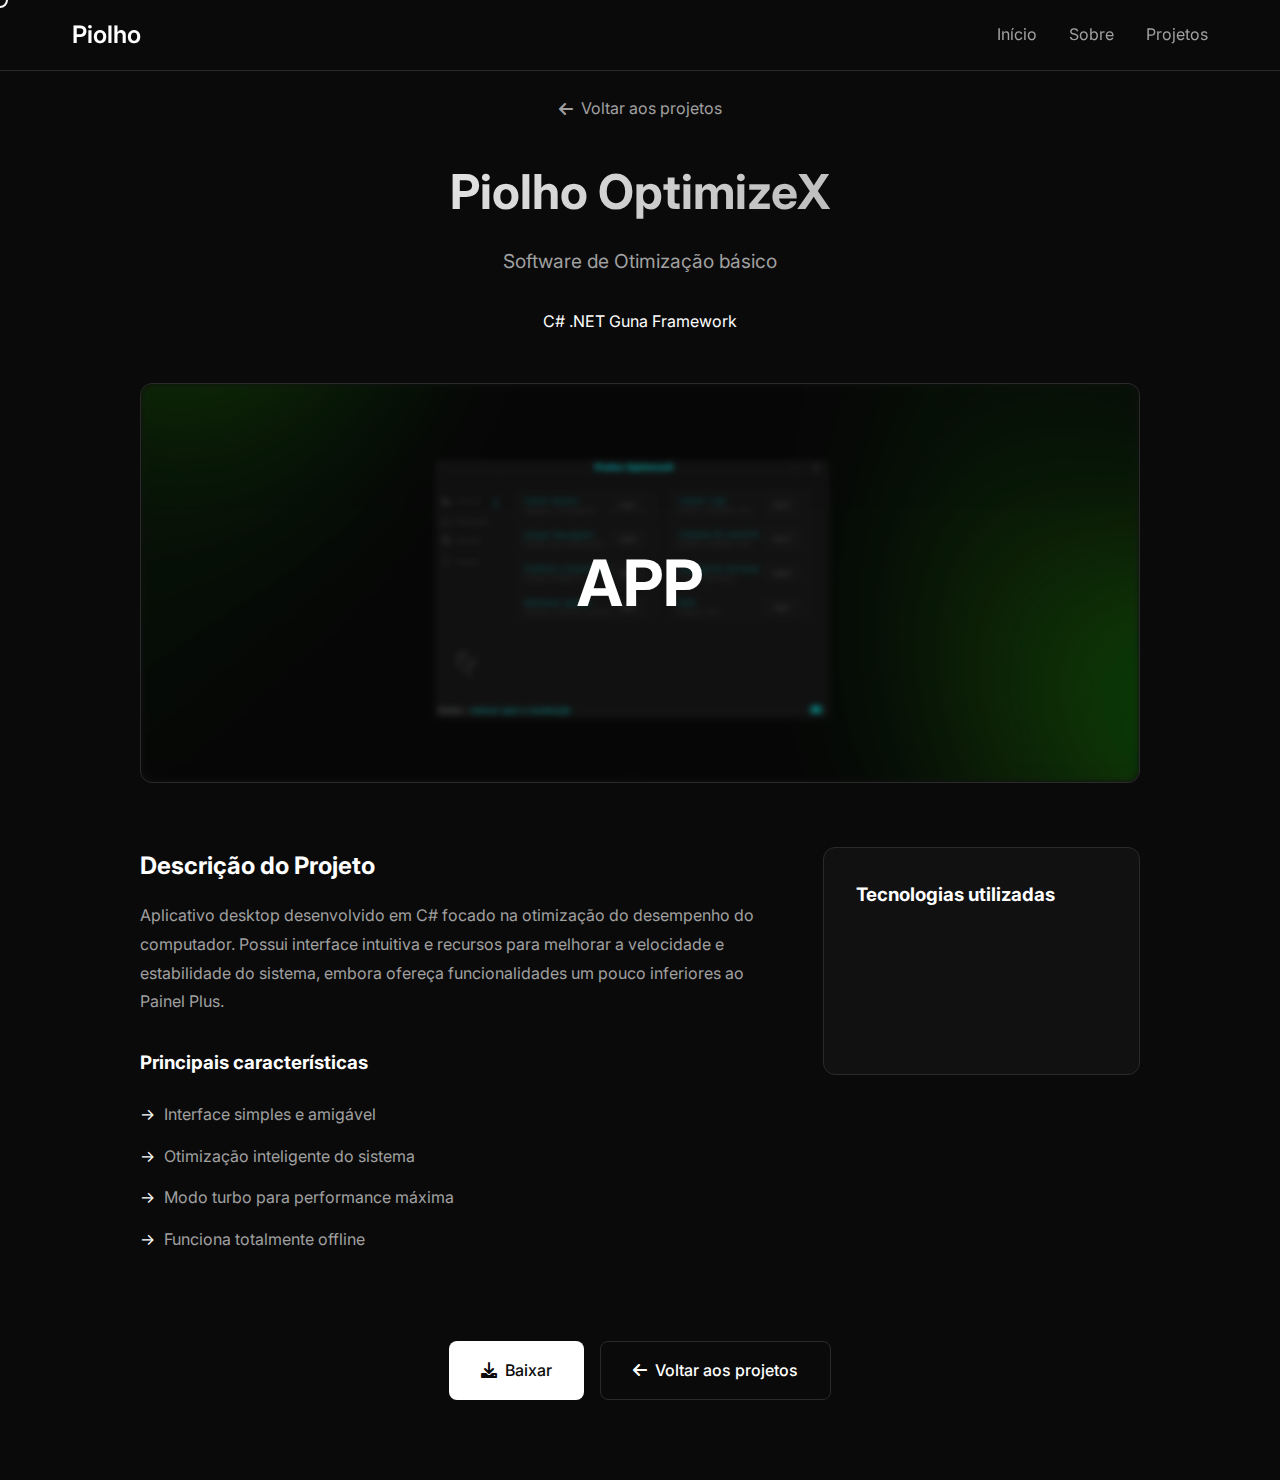
<file: project-piolho-optimizex.html>
<!DOCTYPE html>
<html lang="fr">

<head>
    <meta charset="UTF-8">
    <meta name="viewport" content="width=device-width, initial-scale=1.0">
    <title>Software - Piolho OptimizeX</title>
    <link rel="stylesheet" href="style.css">
    <link rel="icon" href="./icons8-extra-terrestre-64.png">
    <link rel="stylesheet" href="project-detail.css">
    <link
        href="https://fonts.googleapis.com/css2?family=Inter:wght@300;400;500;600;700&family=JetBrains+Mono:wght@300;400;500&display=swap"
        rel="stylesheet">
    <link rel="stylesheet" href="https://cdnjs.cloudflare.com/ajax/libs/font-awesome/6.0.0/css/all.min.css">
</head>

<body>
    <div class="grain-overlay"></div>
    <div class="cursor"></div>

    <header class="header">
        <div class="header-content">
            <div class="logo">Piolho</div>
            <nav class="nav">
                <a href="/" class="nav-item">Início</a>
                <a href="./about.html" class="nav-item active">Sobre</a>
                <a href="./work.html" class="nav-item">Projetos</a>

            </nav>
        </div>
    </header>

    <main class="main">
        <div class="project-detail">
            <div class="project-header">
                <a href="work.html" class="back-btn">
                    <i class="fas fa-arrow-left"></i> Voltar aos projetos
                </a>
                <h1 class="project-title">Piolho OptimizeX</h1>
                <p class="project-subtitle">Software de Otimização básico</p>
                <div class="project-tags">
                    <span class="tag">C#</span>
                    <span class="tag">.NET</span>
                    <span class="tag">Guna Framework</span>
                </div>
            </div>

            <div class="project-showcase">
                <div class="project-image-large">
                    <img src="awdinjawdaiwudjaw8d3hui.png" alt="Visualização do Software" class="project-img-large">
                    <div class="project-placeholder-large">APP</div>
                </div>
            </div>

            <div class="project-content">
                <div class="project-description">
                    <h2>Descrição do Projeto</h2>
                    <p>Aplicativo desktop desenvolvido em C# focado na otimização do desempenho do computador. Possui
                        interface intuitiva e recursos para melhorar a velocidade e estabilidade do sistema, embora
                        ofereça funcionalidades um pouco inferiores ao Painel Plus.</p>

                    <h3>Principais características</h3>
                    <ul>
                        <li>Interface simples e amigável</li>
                        <li>Otimização inteligente do sistema</li>
                        <li>Modo turbo para performance máxima</li>
                        <li>Funciona totalmente offline</li>
                    </ul>
                </div>


                <div class="project-tech">
                    <h3>Tecnologias utilizadas</h3>
                    <div class="tech-grid">
                        <div class="tech-item">
                            <i class="fas fa-code"></i>
                            <span>C#</span>
                        </div>
                        <div class="tech-item">
                            <i class="fas fa-layer-group"></i>
                            <span>Guna Framework</span>
                        </div>
                        <div class="tech-item">
                            <i class="fas fa-cogs"></i>
                            <span>.NET</span>
                        </div>
                    </div>
                </div>


                <div class="project-links">
                    <a href="https://www.mediafire.com/file/gp9921tm2bcsp3r/Piolho_OptimizeX.rar/file" class="btn-primary" target="_blank">
                        <i class="fas fa-download"></i> Baixar
                    </a>

                    <a href="work.html" class="btn-secondary">
                        <i class="fas fa-arrow-left"></i> Voltar aos projetos
                    </a>
                </div>
            </div>
        </div>
    </main>

    <script src="script.js"></script>
</body>

</html>
</file>
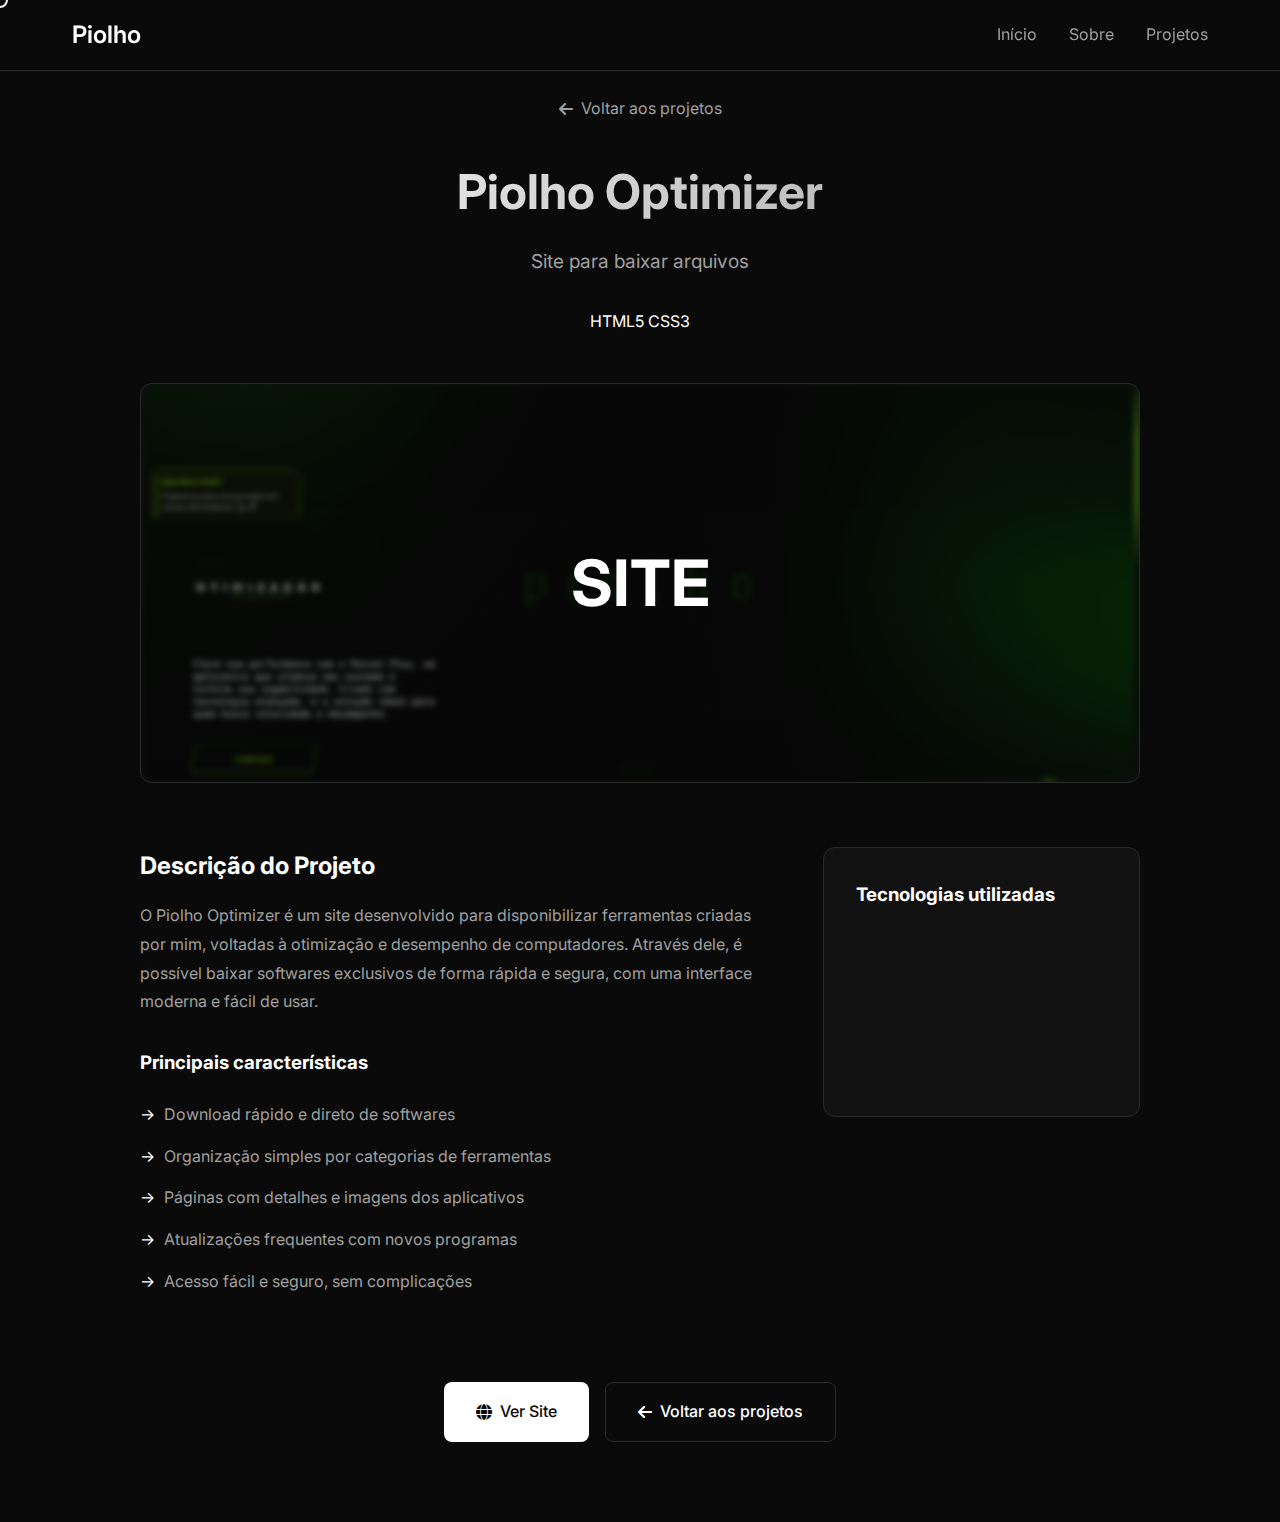
<file: project-site-baixar-piolho.html>
<!DOCTYPE html>
<html lang="pt-BR">

<head>
    <meta charset="UTF-8" />
    <meta name="viewport" content="width=device-width, initial-scale=1" />
    <title>Site Piolho Optimizer - Piolho</title>
    <link rel="stylesheet" href="style.css" />
    <link rel="stylesheet" href="project-detail.css" />
    <link rel="stylesheet" href="https://cdnjs.cloudflare.com/ajax/libs/font-awesome/6.0.0/css/all.min.css" />
    <link
        href="https://fonts.googleapis.com/css2?family=Inter:wght@300;400;500;600;700&family=JetBrains+Mono:wght@300;400;500&display=swap"
        rel="stylesheet" />
    <link rel="icon" href="./icons8-extra-terrestre-64.png" />
</head>

<body>
    <div class="grain-overlay"></div>
    <div class="cursor"></div>

    <header class="header">
        <div class="header-content">
            <div class="logo">Piolho</div>
            <nav class="nav">
                <a href="./index.html" class="nav-item">Início</a>
                <a href="./about.html" class="nav-item active">Sobre</a>
                <a href="./work.html" class="nav-item">Projetos</a>
            </nav>
        </div>
    </header>

    <main class="main">
        <div class="project-detail">
            <div class="project-header">
                <a href="work.html" class="back-btn">
                    <i class="fas fa-arrow-left"></i> Voltar aos projetos
                </a>
                <h1 class="project-title">Piolho Optimizer</h1>
                <p class="project-subtitle">Site para baixar arquivos</p>
                <div class="project-tags">
                    <span class="tag">HTML5</span>
                    <span class="tag">CSS3</span>
                </div>
            </div>

            <div class="project-showcase">
                <div class="project-image-large">
                    <img src="awd8hawdnha9widoadowa.png" alt="Visualização do Piolho Optimizer"
                        class="project-img-large" />
                    <div class="project-placeholder-large">SITE</div>
                </div>
            </div>

            <div class="project-content">
                <div class="project-description">
                    <h2>Descrição do Projeto</h2>
                    <p>
                        O Piolho Optimizer é um site desenvolvido para disponibilizar ferramentas criadas por mim,
                        voltadas à otimização e desempenho de computadores. Através dele, é possível baixar softwares
                        exclusivos de forma rápida e segura, com uma interface moderna e fácil de usar.
                    </p>


                    <h3>Principais características</h3>
                    <ul>
                        <li>Download rápido e direto de softwares</li>
                        <li>Organização simples por categorias de ferramentas</li>
                        <li>Páginas com detalhes e imagens dos aplicativos</li>
                        <li>Atualizações frequentes com novos programas</li>
                        <li>Acesso fácil e seguro, sem complicações</li>
                    </ul>

                </div>

                <div class="project-tech">
                    <h3>Tecnologias utilizadas</h3>
                    <div class="tech-grid">
                        <div class="tech-item">
                            <i class="fab fa-html5"></i>
                            <span>HTML5</span>
                        </div>
                        <div class="tech-item">
                            <i class="fab fa-css3-alt"></i>
                            <span>CSS3</span>
                        </div>
                        <div class="tech-item">
                            <i class="fab fa-js"></i>
                            <span>JavaScript</span>
                        </div>
                        <div class="tech-item">
                            <i class="fas fa-download"></i>
                            <span>Gerenciador de Downloads</span>
                        </div>
                    </div>

                </div>

                <div class="project-links">
                    <a href="https://piolho-optimizer.vercel.app" class="btn-primary" target="_blank"
                        rel="noopener noreferrer">
                        <i class="fas fa-globe"></i> Ver Site
                    </a>

                    <a href="work.html" class="btn-secondary">
                        <i class="fas fa-arrow-left"></i> Voltar aos projetos
                    </a>
                </div>
            </div>
        </div>
    </main>

    <script src="script.js"></script>
</body>

</html>
</file>
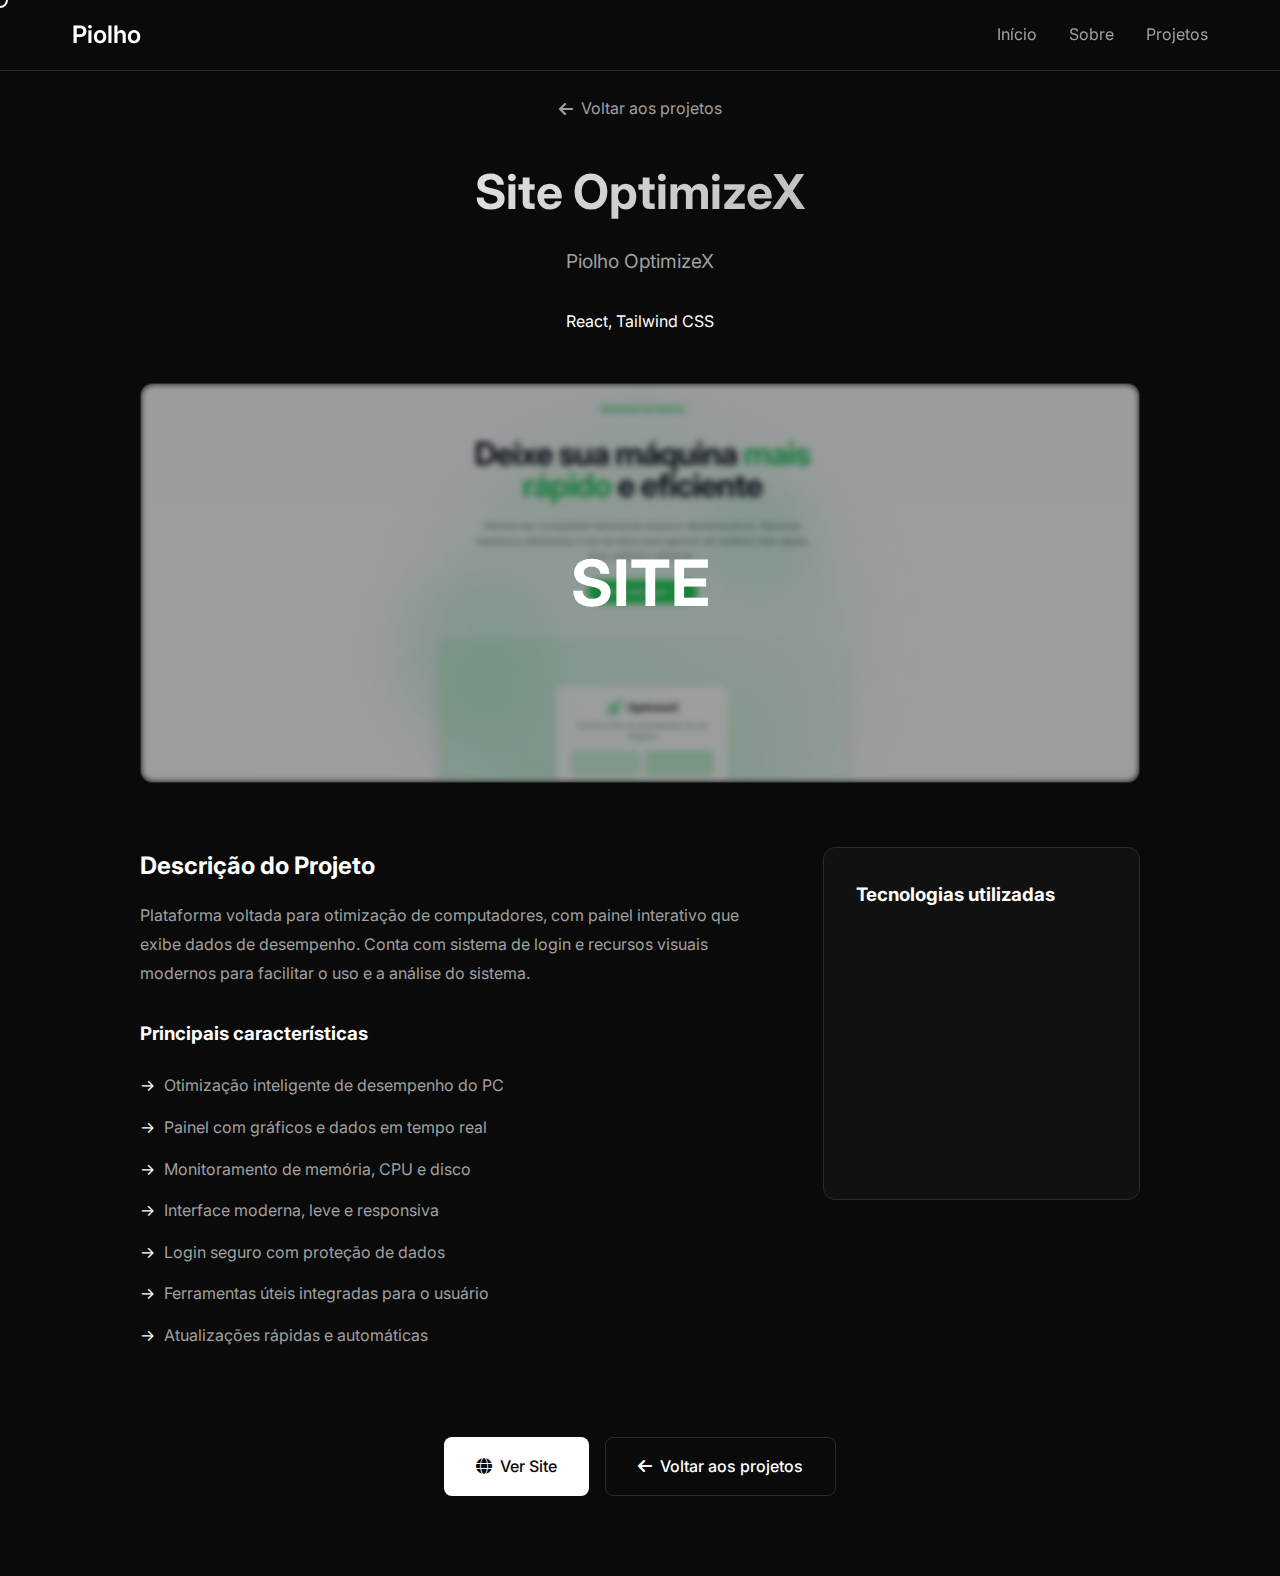
<file: project-site-optimizeX.html>
<!DOCTYPE html>
<html lang="fr">

<head>
    <meta charset="UTF-8">
    <meta name="viewport" content="width=device-width, initial-scale=1.0">
    <title>Site OpitimizeX - Piolho</title>
    <link rel="stylesheet" href="style.css">
    <link rel="stylesheet" href="project-detail.css">
    <link rel="stylesheet" href="https://cdnjs.cloudflare.com/ajax/libs/font-awesome/6.0.0/css/all.min.css">
    <link
        href="https://fonts.googleapis.com/css2?family=Inter:wght@300;400;500;600;700&family=JetBrains+Mono:wght@300;400;500&display=swap"
        rel="stylesheet">
    <link rel="icon" href="./icons8-extra-terrestre-64.png">

</head>

<body>
    <div class="grain-overlay"></div>
    <div class="cursor"></div>

    <header class="header">
        <div class="header-content">
            <div class="logo">Piolho</div>
            <nav class="nav">
                <a href="/" class="nav-item">Início</a>
                <a href="./about.html" class="nav-item active">Sobre</a>
                <a href="./work.html" class="nav-item">Projetos</a>

            </nav>
        </div>
    </header>

    <main class="main">
        <div class="project-detail">
            <div class="project-header">
                <a href="work.html" class="back-btn">
                    <i class="fas fa-arrow-left"></i> Voltar aos projetos
                </a>
                <h1 class="project-title">Site OptimizeX</h1>
                <p class="project-subtitle">Piolho OptimizeX</p>
                <div class="project-tags">
                    <span class="tag">React,</span>
                    <span class="tag">Tailwind CSS</span>
                </div>
            </div>

            <div class="project-showcase">
                <div class="project-image-large">
                    <img src="{AEFCC376-2BDB-4DA7-AAC3-FC67B98D2CD7}.png" alt="Visualização do Site"
                        class="project-img-large">
                    <div class="project-placeholder-large">SITE</div>
                </div>
            </div>

            <div class="project-content">
                <div class="project-description">
                    <h2>Descrição do Projeto</h2>
                    <p>Plataforma voltada para otimização de computadores, com painel interativo que exibe dados de
                        desempenho. Conta com sistema de login e recursos visuais modernos para facilitar o uso e a
                        análise do sistema.</p>

                    <h3>Principais características</h3>
                    <ul>
                        <li>Otimização inteligente de desempenho do PC</li>
                        <li>Painel com gráficos e dados em tempo real</li>
                        <li>Monitoramento de memória, CPU e disco</li>
                        <li>Interface moderna, leve e responsiva</li>
                        <li>Login seguro com proteção de dados</li>
                        <li>Ferramentas úteis integradas para o usuário</li>
                        <li>Atualizações rápidas e automáticas</li>
                    </ul>

                </div>

                <div class="project-tech">
                    <h3>Tecnologias utilizadas</h3>
                    <div class="tech-grid">
                        <div class="tech-item">
                            <i class="fab fa-react"></i>
                            <span>React.js</span>
                        </div>
                        <div class="tech-item">
                            <i class="fab fa-node-js"></i>
                            <span>Node.js</span>
                        </div>
                        <div class="tech-item">
                            <i class="fab fa-js-square"></i>
                            <span>JavaScript</span>
                        </div>
                        <div class="tech-item">
                            <i class="fas fa-database"></i>
                            <span>JSON Local Storage</span>
                        </div>
                        <div class="tech-item">
                            <i class="fas fa-palette"></i>
                            <span>Tailwind CSS</span>
                        </div>
                        <div class="tech-item">
                            <i class="fas fa-lock"></i>
                            <span>Autenticação Simples</span>
                        </div>
                    </div>
                </div>




                <div class="project-links">
                    <a href="https://optimizex-six.vercel.app" class="btn-primary" target="_blank" rel="noopener noreferrer">
                        <i class="fas fa-globe"></i> Ver Site
                    </a>


                    <a href="work.html" class="btn-secondary">
                        <i class="fas fa-arrow-left"></i> Voltar aos projetos
                    </a>
                </div>
            </div>
        </div>
    </main>

    <script src="script.js"></script>
</body>

</html>
</file>
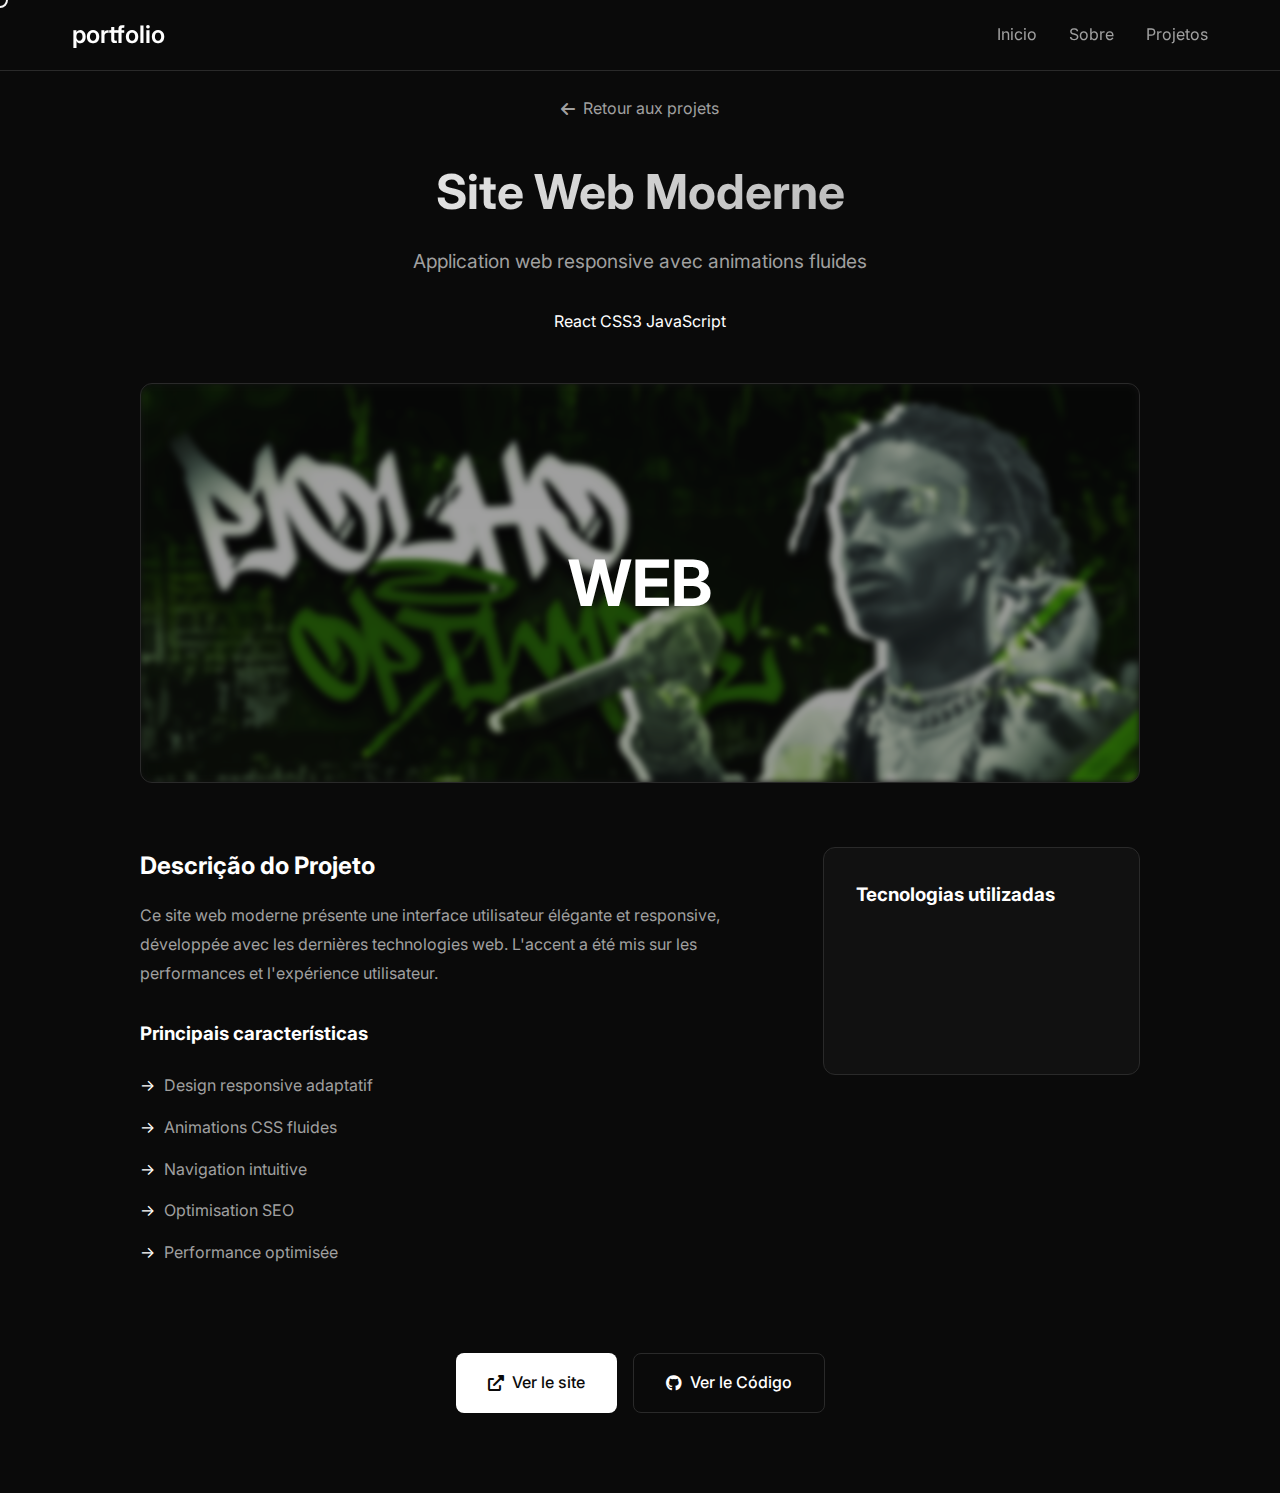
<file: project-website.html>
<!DOCTYPE html>
<html lang="fr">

<head>
    <meta charset="UTF-8">
    <meta name="viewport" content="width=device-width, initial-scale=1.0">
    <title>Site Web Moderne - Portfolio</title>
    <link
        href="https://fonts.googleapis.com/css2?family=Inter:wght@300;400;500;600;700&family=JetBrains+Mono:wght@300;400;500&display=swap"
        rel="stylesheet">
    <link rel="icon" href="./icons8-extra-terrestre-64.png">
    <link rel="stylesheet" href="style.css">
    <link rel="stylesheet" href="project-detail.css">
    <link rel="stylesheet" href="https://cdnjs.cloudflare.com/ajax/libs/font-awesome/6.0.0/css/all.min.css">
</head>

<body>
    <div class="grain-overlay"></div>
    <div class="cursor"></div>

    <header class="header">
        <div class="header-content">
            <div class="logo">portfolio</div>
            <nav class="nav">
                <a href="./index.html" class="nav-item">Inicio</a>
                <a href="./about.html" class="nav-item active">Sobre</a>
                <a href="./work.html" class="nav-item">Projetos</a>

            </nav>
        </div>
    </header>

    <main class="main">
        <div class="project-detail">
            <div class="project-header">
                <a href="work.html" class="back-btn">
                    <i class="fas fa-arrow-left"></i> Retour aux projets
                </a>
                <h1 class="project-title">Site Web Moderne</h1>
                <p class="project-subtitle">Application web responsive avec animations fluides</p>
                <div class="project-tags">
                    <span class="tag">React</span>
                    <span class="tag">CSS3</span>
                    <span class="tag">JavaScript</span>
                </div>
            </div>

            <div class="project-showcase">
                <div class="project-image-large">
                    <img src="054AAC8C-11E5-4695-9C3B-BDBB15C1894D.png" alt="Aperçu du site web moderne"
                        class="project-img-large">
                    <div class="project-placeholder-large">WEB</div>
                </div>
            </div>

            <div class="project-content">
                <div class="project-description">
                    <h2>Descrição do Projeto</h2>
                    <p>Ce site web moderne présente une interface utilisateur élégante et responsive, développée avec
                        les dernières technologies web. L'accent a été mis sur les performances et l'expérience
                        utilisateur.</p>

                    <h3>Principais características</h3>
                    <ul>
                        <li>Design responsive adaptatif</li>
                        <li>Animations CSS fluides</li>
                        <li>Navigation intuitive</li>
                        <li>Optimisation SEO</li>
                        <li>Performance optimisée</li>
                    </ul>
                </div>

                <div class="project-tech">
                    <h3>Tecnologias utilizadas</h3>
                    <div class="tech-grid">
                        <div class="tech-item">
                            <i class="fab fa-react"></i>
                            <span>React</span>
                        </div>
                        <div class="tech-item">
                            <i class="fab fa-css3-alt"></i>
                            <span>CSS3</span>
                        </div>
                        <div class="tech-item">
                            <i class="fab fa-js-square"></i>
                            <span>JavaScript</span>
                        </div>
                    </div>
                </div>

                <div class="project-links">
                    <a href="#" class="btn-primary">
                        <i class="fas fa-external-link-alt"></i> Ver le site
                    </a>
                    <a href="#" class="btn-secondary">
                        <i class="fab fa-github"></i> Ver le Código
                    </a>
                </div>
            </div>
        </div>
    </main>

    <script src="script.js"></script>
</body>

</html>
</file>
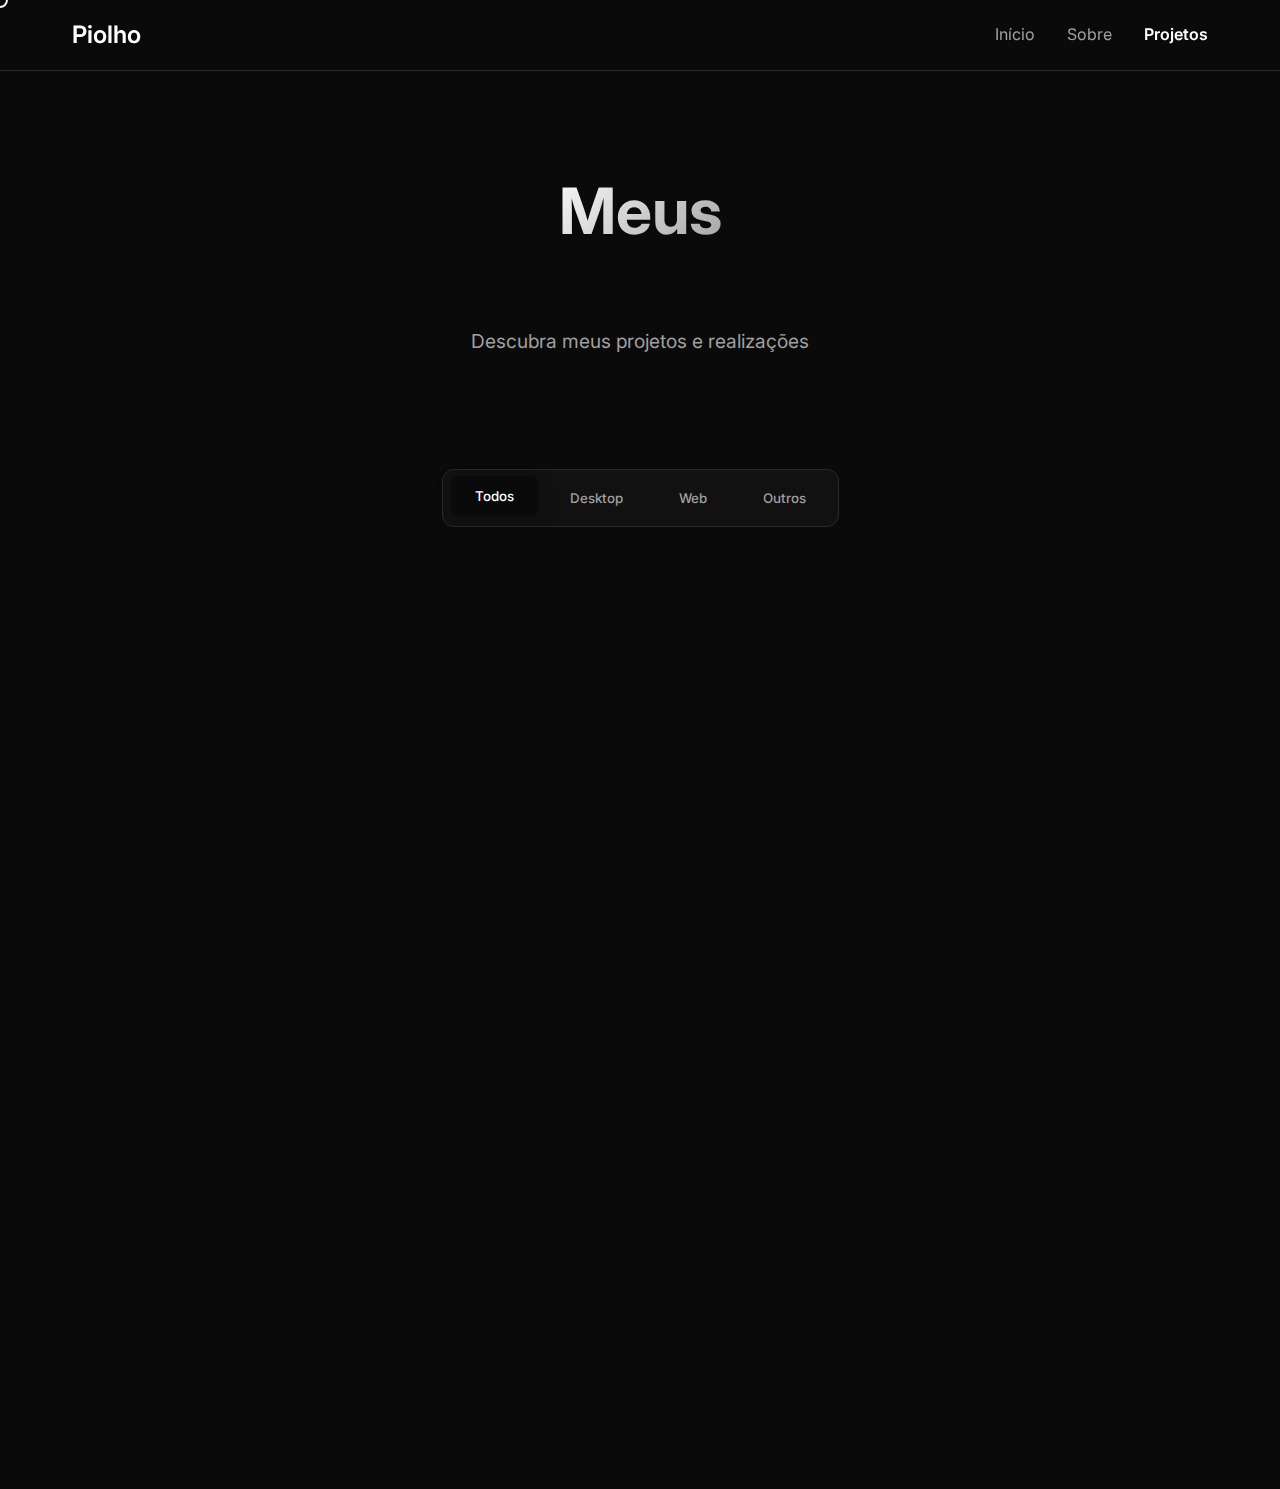
<file: projects.html>
<!DOCTYPE html>
<html lang="fr">

<head>
    <meta charset="UTF-8">
    <meta name="viewport" content="width=device-width, initial-scale=1.0">
    <title>Piolho</title>
    <link
        href="https://fonts.googleapis.com/css2?family=Inter:wght@300;400;500;600;700&family=JetBrains+Mono:wght@300;400;500&display=swap"
        rel="stylesheet">
    <link rel="stylesheet" href="./style.css">
    <link rel="icon" href="./icons8-extra-terrestre-64.png">
    <link rel="stylesheet" href="./projects.css">
</head>

<body>
    <div class="cursor"></div>
    <div class="grain-overlay"></div>

    <header class="header">
        <div class="header-content">
            <div class="logo">Piolho</div>
            <nav class="nav">
                <a href="/" class="nav-item">Início</a>
                <a href="./about.html" class="nav-item active">Sobre</a>
                <a href="./projects.html" class="nav-item">Projetos</a>

            </nav>
        </div>
    </header>

    <main class="main">
        <section class="hero-projects">
            <div class="hero-content">
                <h1 class="hero-title">
                    <span class="typing-text">Meus Projetos</span>
                </h1>
                <p class="hero-subtitle">Descubra meus projetos e realizações</p>
            </div>
        </section>

        <section class="filters">
            <div class="filter-buttons">
                <button class="filter-btn active" data-filter="all">Todos</button>
                <button class="filter-btn" data-filter="mobile">Desktop</button>
                <button class="filter-btn" data-filter="web">Web</button>
                <button class="filter-btn" data-filter="other">Outros</button>
            </div>
        </section>

        <section class="c-grid">


            <div class="project-card" data-category="mobile">
                <div class="project-image">
                    <img src="adwda7w8ha9dnuaiawdo.png" alt="Visualizar imagem" class="project-img">
                    <div class="project-placeholder">APP</div>
                    <div class="project-overlay">
                        <div class="project-links">
                            <a href="project-painel-plus.html" class="project-link"> Ver</a>
                            <a href="https://discord.gg/84rtuRu4c8" class="project-link" target="_blank">Adquirir</a>
                        </div>
                    </div>
                </div>
                <div class="project-info">
                    <h3 class="project-title">Painel Plus</h3>
                    <p class="project-description">Aplicativo para otimizar e melhorar o desempenho do seu computador
                    </p>
                    <div class="project-tags">
                        <span class="tag">C#</span>
                        <span class="tag">.NET</span>
                        <span class="tag">Guna Framework</span>
                    </div>
                </div>
            </div>


            <div class="project-card" data-category="mobile">
                <div class="project-image">
                    <img src="054AAC8C-11E5-4695-9C3B-BDBB15C1894D.png" alt="Visualizar imagem" class="project-img">
                    <div class="project-placeholder">APP</div>
                    <div class="project-overlay">
                        <div class="project-links">
                            <a href="project-memory-saver.html" class="project-link"> Ver</a>
                            <a href="https://www.mediafire.com/file/8oft3bxzt4nhv9e/MemorySaver.rar/file"
                                class="project-link" target="_blank">Baixar</a>
                        </div>
                    </div>
                </div>
                <div class="project-info">
                    <h3 class="project-title">Memory Saver</h3>
                    <p class="project-description">Ferramenta para diminuir o consumo de RAM e melhorar o desempenho</p>
                    <div class="project-tags">
                        <span class="tag">C#</span>
                        <span class="tag">.NET</span>
                        <span class="tag">Cmd</span>
                    </div>
                </div>
            </div>


            <div class="project-card" data-category="mobile">
                <div class="project-image">
                    <img src="awdinjawdaiwudjaw8d3huida.png" alt="Visualizar imagem" class="project-img">
                    <div class="project-placeholder">APP</div>
                    <div class="project-overlay">
                        <div class="project-links">
                            <a href="project-piolho-optimizex.html" class="project-link"> Ver</a>
                            <a href="https://www.mediafire.com/file/gp9921tm2bcsp3r/Piolho_OptimizeX.rar/file"
                                class="project-link" target="_blank">Baixar</a>
                        </div>
                    </div>
                </div>
                <div class="project-info">
                    <h3 class="project-title">Piolho OptimizeX</h3>
                    <p class="project-description">Ferramenta para diminuir o consumo de RAM e melhorar o desempenho</p>
                    <div class="project-tags">
                        <span class="tag">C#</span>
                        <span class="tag">.NET</span>
                        <span class="tag">Cmd</span>
                    </div>
                </div>
            </div>






            <div class="project-card" data-category="web">
                <div class="project-image">
                    <img src="{AEFCC376-2BDB-4DA7-AAC3-FC67B98D2CD7}.png" alt="Visualizar imagem" class="project-img">
                    <div class="project-placeholder">WEB</div>
                    <div class="project-overlay">
                        <div class="project-links">
                            <a href="project-site-optimizeX.html" class="project-link"> Ver</a>
                            <a href="https://optimizex-six.vercel.app" class="project-link" target="_blank">Abrir Site</a>
                        </div>
                    </div>
                </div>
                <div class="project-info">
                    <h3 class="project-title">Site OptimizeX</h3>
                    <p class="project-description">Site para informar sobre o Piolho OptimizeX</p>
                    <div class="project-tags">
                        <span class="tag">React</span>
                        <span class="tag">Tailwind CSS</span>
                        <span class="tag">React Router DOM</span>
                    </div>
                </div>
            </div>
            <div class="project-card" data-category="web">
                <div class="project-image">
                    <img src="awd8hawdnha9widoadowa.png" alt="Visualizar imagem" class="project-img">
                    <div class="project-placeholder">WEB</div>
                    <div class="project-overlay">
                        <div class="project-links">
                            <a href="project-site-baixar-piolho.html" class="project-link"> Ver</a>
                            <a href="https://piolho-optimizer.vercel.app" class="project-link" target="_blank">Abrir Site</a>
                        </div>
                    </div>
                </div>
                <div class="project-info">
                    <h3 class="project-title">Baixar Arquivos</h3>
                    <p class="project-description">Downloads de otimização e ferramentas para seu PC</p>
                    <div class="project-tags">
                        <span class="tag">HTML5</span>
                        <span class="tag">CSS3</span>
                        <span class="tag">JavaScript</span>
                    </div>
                </div>
            </div>



            <div class="project-card" data-category="other">
                <div class="project-image">
                    <img src="agyudhjawdhuiawdd2y8dui2.png" alt="Visualizar imagem" class="project-img">
                    <div class="project-placeholder">BOT</div>
                    <div class="project-overlay">
                        <div class="project-links">
                            <a href="project-bot.html" class="project-link"> Ver</a>
                            <a href="https://wa.me/message/2K2P2QD4THHEH1" class="project-link"
                                target="_blank">Utilizar</a>
                        </div>
                    </div>
                </div>
                <div class="project-info">
                    <h3 class="project-title">Ori IA</h3>
                    <p class="project-description">Bot de WhatsApp multifuncional, criado para ser seu assistente
                        pessoal no dia a dia.</p>
                    <div class="project-tags">
                        <span class="tag">whatsapp-web.js</span>
                        <span class="tag">Node.js</span>
                    </div>
                </div>
            </div>

        </section>
    </main>

    <script src="./script.js"></script>
    <script src="./projects.js"></script>
</body>

</html>
</file>
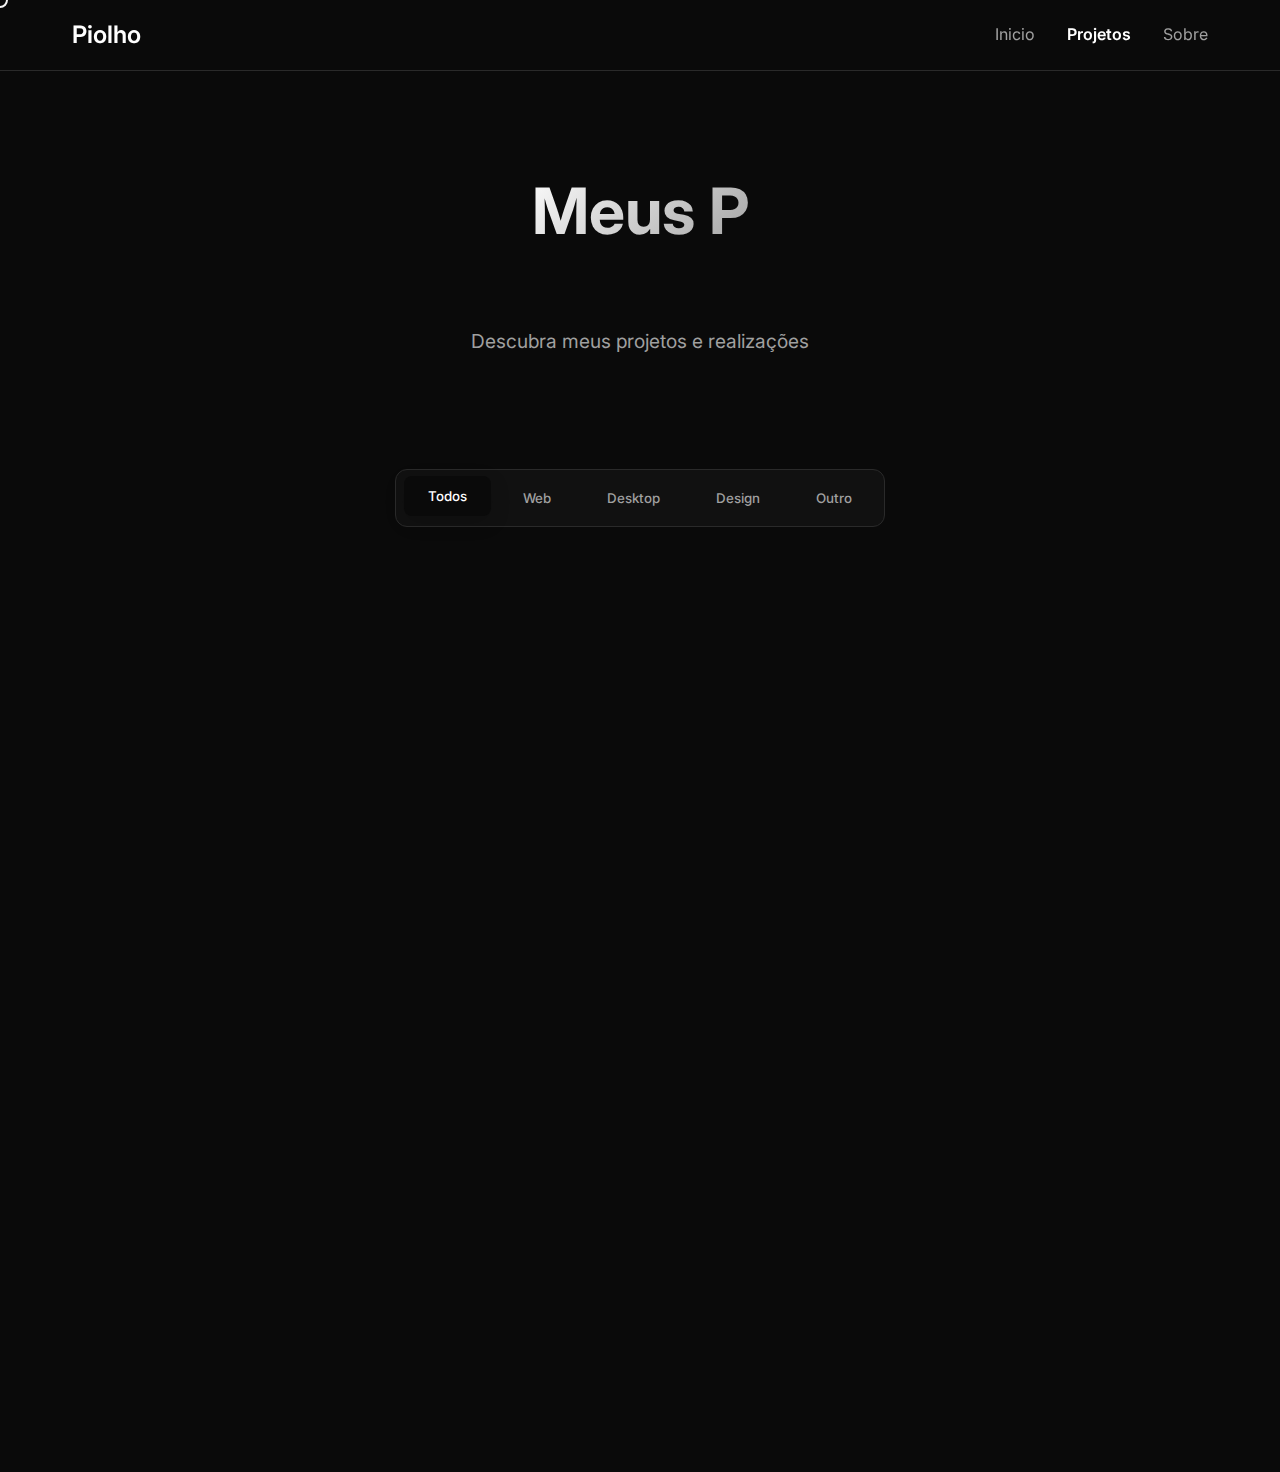
<file: work.html>
<!DOCTYPE html>
<html lang="fr">

<head>
    <meta charset="UTF-8">
    <meta name="viewport" content="width=device-width, initial-scale=1.0">
    <title>Piolho</title>
    <link
        href="https://fonts.googleapis.com/css2?family=Inter:wght@300;400;500;600;700&family=JetBrains+Mono:wght@300;400;500&display=swap"
        rel="stylesheet">
    <link rel="stylesheet" href="./style.css">
    <link rel="stylesheet" href="./work.css">
</head>

<body>
    <div class="cursor"></div>
    <div class="grain-overlay"></div>

    <header class="header">
        <div class="header-content">
            <div class="logo">Piolho</div>
            <nav class="nav">
                <a href="./index.html" class="nav-item">Inicio</a>
                <a href="./work.html" class="nav-item">Projetos</a>
                <a href="./about.html" class="nav-item active">Sobre</a>

            </nav>
        </div>
    </header>

    <main class="main">
        <section class="hero-work">
            <div class="hero-content">
                <h1 class="hero-title">
                    <span class="typing-text">Meus Projetos</span>
                </h1>
                <p class="hero-subtitle">Descubra meus projetos e realizações</p>
            </div>
        </section>

        <section class="filters">
            <div class="filter-buttons">
                <button class="filter-btn active" data-filter="all">Todos</button>
                <button class="filter-btn" data-filter="web">Web</button>
                <button class="filter-btn" data-filter="mobile">Desktop</button>
                <button class="filter-btn" data-filter="design">Design</button>
                <button class="filter-btn" data-filter="other">Outro</button>
            </div>
        </section>

        <section class="c-grid">
            <div class="project-card" data-category="web">
                <div class="project-image">
                    <img src="054AAC8C-11E5-4695-9C3B-BDBB15C1894D.png" alt="Visualizar imagem" class="project-img">
                    <div class="project-placeholder">WEB</div>
                    <div class="project-overlay">
                        <div class="project-links">
                            <a href="project-website.html" class="project-link"> Ver</a>
                            <a href="#" class="project-link">Código</a>
                        </div>
                    </div>
                </div>
                <div class="project-info">
                    <h3 class="project-title">Site Web Moderne</h3>
                    <p class="project-description">Application web responsive avec animations fluides</p>
                    <div class="project-tags">
                        <span class="tag">React</span>
                        <span class="tag">CSS3</span>
                        <span class="tag">JavaScript</span>
                    </div>
                </div>
            </div>

            <div class="project-card" data-category="mobile">
                <div class="project-image">
                    <img src="054AAC8C-11E5-4695-9C3B-BDBB15C1894D.png" alt="Visualizar imagem" class="project-img">
                    <div class="project-placeholder">APP</div>
                    <div class="project-overlay">
                        <div class="project-links">
                            <a href="project-mobile.html" class="project-link"> Ver</a>
                            <a href="#" class="project-link">Store</a>
                        </div>
                    </div>
                </div>
                <div class="project-info">
                    <h3 class="project-title">Application Mobile</h3>
                    <p class="project-description">App native avec interface intuitive</p>
                    <div class="project-tags">
                        <span class="tag">React Native</span>
                        <span class="tag">TypeScript</span>
                    </div>
                </div>
            </div>

            <div class="project-card" data-category="design">
                <div class="project-image">
                    <img src="054AAC8C-11E5-4695-9C3B-BDBB15C1894D.png" alt="Visualizar imagem" class="project-img">
                    <div class="project-placeholder">UI</div>
                    <div class="project-overlay">
                        <div class="project-links">
                            <a href="project-design.html" class="project-link"> Ver</a>
                            <a href="#" class="project-link">Figma</a>
                        </div>
                    </div>
                </div>
                <div class="project-info">
                    <h3 class="project-title">Interface Design</h3>
                    <p class="project-description">Design system complet et moderne</p>
                    <div class="project-tags">
                        <span class="tag">Figma</span>
                        <span class="tag">UI/UX</span>
                    </div>
                </div>
            </div>

            <div class="project-card" data-category="other">
                <div class="project-image">
                    <img src="054AAC8C-11E5-4695-9C3B-BDBB15C1894D.png" alt="Visualizar imagem" class="project-img">
                    <div class="project-placeholder">BOT</div>
                    <div class="project-overlay">
                        <div class="project-links">
                            <a href="project-bot.html" class="project-link"> Ver</a>
                            <a href="#" class="project-link">GitHub</a>
                        </div>
                    </div>
                </div>
                <div class="project-info">
                    <h3 class="project-title">Discord Bot</h3>
                    <p class="project-description">Bot multifonctionnel avec commandes avancées</p>
                    <div class="project-tags">
                        <span class="tag">Discord.js</span>
                        <span class="tag">Node.js</span>
                    </div>
                </div>
            </div>

            <div class="project-card" data-category="design">
                <div class="project-image">
                    <img src="054AAC8C-11E5-4695-9C3B-BDBB15C1894D.png" alt="Visualizar imagem" class="project-img">
                    <div class="project-placeholder">3D</div>
                    <div class="project-overlay">
                        <div class="project-links">
                            <a href="project-3d.html" class="project-link"> Ver</a>
                            <a href="#" class="project-link">Modèle</a>
                        </div>
                    </div>
                </div>
                <div class="project-info">
                    <h3 class="project-title">Modélisation 3D</h3>
                    <p class="project-description">Objets 3D réalistes et optimisés</p>
                    <div class="project-tags">
                        <span class="tag">Blender</span>
                        <span class="tag">Three.js</span>
                    </div>
                </div>
            </div>
        </section>
    </main>

    <script src="./script.js"></script>
    <script src="./work.js"></script>
</body>

</html>
</file>
<file: style.css>
:root {
    --bg-primary: #0a0a0a;
    --bg-secondary: #111111;
    --bg-tertiary: #1a1a1a;
    --text-primary: #ffffff;
    --text-secondary: #a0a0a0;
    --text-muted: #666666;
    --accent: #ffffff;
    --border: #2a2a2a;
    --border-hover: #3a3a3a;
    --success: #00ff88;
    --warning: #ffaa00;
    --error: #ff4444;
    --offline: #666666;
}

* {
    margin: 0;
    padding: 0;
    box-sizing: border-box;
}

body {
    font-family: 'Inter', -apple-system, BlinkMacSystemFont, sans-serif;
    background: var(--bg-primary);
    color: var(--text-primary);
    line-height: 1.6;
    overflow-x: hidden;
    cursor: none;
}

.grain-overlay {
    position: fixed;
    top: 0;
    left: 0;
    width: 100%;
    height: 100%;
    background-image: 
        radial-gradient(circle at 1px 1px, rgba(255,255,255,0.15) 1px, transparent 0);
    background-size: 20px 20px;
    pointer-events: none;
    z-index: 1000;
    opacity: 0.03;
}

.header {
    position: fixed;
    top: 0;
    left: 0;
    right: 0;
    z-index: 100;
    backdrop-filter: blur(20px);
    border-bottom: 1px solid var(--border);
}

.header-content {
    max-width: 1200px;
    margin: 0 auto;
    padding: 1rem 2rem;
    display: flex;
    justify-content: space-between;
    align-items: center;
}

.logo {
    font-size: 1.5rem;
    font-weight: 600;
    color: var(--text-primary);
}

.nav {
    display: flex;
    gap: 2rem;
}

.nav-item {
    color: var(--text-secondary);
    text-decoration: none;
    font-weight: 400;
    transition: color 0.3s ease;
}

.nav-item:hover {
    color: var(--text-primary);
}

.nav-item.active {
    color: var(--text-primary);
    font-weight: 600;
}

.main {
    max-width: 1200px;
    margin: 0 auto;
    padding: 6rem 2rem 2rem;
}

.hero {
    margin-bottom: 4rem;
    position: relative;
    overflow: hidden;
}

.hero::before {
    content: '';
    position: absolute;
    top: -50%;
    left: -50%;
    width: 200%;
    height: 200%;
    background: radial-gradient(circle, rgba(255, 255, 255, 0.02) 1px, transparent 1px);
    background-size: 50px 50px;
    animation: float 20s ease-in-out infinite;
    pointer-events: none;
}

@keyframes float {
    0%, 100% { transform: translate(0, 0) rotate(0deg); }
    33% { transform: translate(30px, -30px) rotate(120deg); }
    66% { transform: translate(-20px, 20px) rotate(240deg); }
}

.hero-content {
    display: flex;
    flex-direction: column;
    align-items: center;
    text-align: center;
    gap: 3rem;
    position: relative;
    z-index: 2;
}

.profile-section {
    display: flex;
    flex-direction: column;
    align-items: center;
    gap: 1.5rem;
    opacity: 0;
    transform: translateY(50px);
    animation: profileEnter 1.2s cubic-bezier(0.16, 1, 0.3, 1) 0.3s forwards;
}

@keyframes profileEnter {
    to {
        opacity: 1;
        transform: translateY(0);
    }
}

.avatar-container {
    position: relative;
    width: 120px;
    height: 120px;
}

.avatar-container::before {
    content: '';
    position: absolute;
    top: -2px;
    left: -2px;
    right: -2px;
    bottom: -2px;
    background: linear-gradient(45deg, transparent, rgba(255, 255, 255, 0.1), transparent);
    border-radius: 50%;
    opacity: 0;
    transition: opacity 0.3s ease;
    animation: rotate 3s linear infinite;
}

.avatar-container:hover::before {
    opacity: 1;
}

@keyframes rotate {
    from { transform: rotate(0deg); }
    to { transform: rotate(360deg); }
}

.avatar {
    width: 100%;
    height: 100%;
    border-radius: 50%;
    border: 2px solid var(--border);
    transition: all 0.4s cubic-bezier(0.16, 1, 0.3, 1);
    position: relative;
    z-index: 2;
}

.avatar:hover {
    transform: scale(1.05);
    border-color: var(--border-hover);
    box-shadow: 0 20px 40px rgba(0, 0, 0, 0.3);
}

.name {
    font-size: 3rem;
    font-weight: 700;
    letter-spacing: -0.02em;
    background: linear-gradient(135deg, var(--text-primary), var(--text-secondary), var(--text-primary));
    background-size: 200% 200%;
    -webkit-background-clip: text;
    -webkit-text-fill-color: transparent;
    background-clip: text;
    animation: gradientShift 4s ease-in-out infinite;
}

@keyframes gradientShift {
    0%, 100% { background-position: 0% 50%; }
    50% { background-position: 100% 50%; }
}

.social-links {
    display: flex;
    gap: 1rem;
    opacity: 0;
    transform: translateY(30px);
    animation: socialEnter 0.8s cubic-bezier(0.16, 1, 0.3, 1) 0.8s forwards;
}

@keyframes socialEnter {
    to {
        opacity: 1;
        transform: translateY(0);
    }
}

.social-link {
    display: flex;
    align-items: center;
    justify-content: center;
    width: 48px;
    height: 48px;
    border: 1px solid var(--border);
    border-radius: 12px;
    color: var(--text-secondary);
    text-decoration: none;
    transition: all 0.4s cubic-bezier(0.16, 1, 0.3, 1);
    background: var(--bg-secondary);
    position: relative;
    overflow: hidden;
}

.social-link::before {
    content: '';
    position: absolute;
    top: 0;
    left: -100%;
    width: 100%;
    height: 100%;
    background: linear-gradient(90deg, transparent, rgba(255, 255, 255, 0.1), transparent);
    transition: left 0.5s ease;
}

.social-link:hover::before {
    left: 100%;
}

.social-link:hover {
    border-color: var(--border-hover);
    color: var(--text-primary);
    transform: translateY(-8px) scale(1.1);
    box-shadow: 0 15px 30px rgba(0, 0, 0, 0.2);
}

.widgets {
    display: grid;
    grid-template-columns: repeat(auto-fit, minmax(280px, 1fr));
    gap: 1.5rem;
    opacity: 0;
    transform: translateY(50px);
    animation: widgetsEnter 1s cubic-bezier(0.16, 1, 0.3, 1) 1.2s forwards;
}

@keyframes widgetsEnter {
    to {
        opacity: 1;
        transform: translateY(0);
    }
}

.widget {
    background: var(--bg-secondary);
    border: 1px solid var(--border);
    border-radius: 16px;
    padding: 1.5rem;
    transition: all 0.4s cubic-bezier(0.16, 1, 0.3, 1);
    position: relative;
    overflow: hidden;
}

.widget::before {
    content: '';
    position: absolute;
    top: 0;
    left: 0;
    right: 0;
    bottom: 0;
    background: linear-gradient(135deg, rgba(255, 255, 255, 0.05), transparent);
    opacity: 0;
    transition: opacity 0.3s ease;
}

.widget:hover::before {
    opacity: 1;
}

.widget:hover {
    transform: translateY(-8px);
    border-color: var(--border-hover);
    box-shadow: 0 20px 40px rgba(0, 0, 0, 0.15);
}

.profile-text {
    display: flex;
    flex-direction: column;
    gap: 0.5rem;
}

.name {
    font-size: 3rem;
    font-weight: 700;
    letter-spacing: -0.02em;
}

.title {
    font-size: 1.25rem;
    color: var(--text-secondary);
    font-weight: 500;
}

.subtitle {
    font-size: 1rem;
    color: var(--text-muted);
    font-weight: 400;
}

.social-links {
    display: flex;
    gap: 1rem;
}

.social-link {
    display: flex;
    align-items: center;
    justify-content: center;
    width: 48px;
    height: 48px;
    border: 1px solid var(--border);
    border-radius: 12px;
    color: var(--text-secondary);
    text-decoration: none;
    transition: all 0.3s ease;
    background: var(--bg-secondary);
}

.social-link:hover {
    border-color: var(--border-hover);
    color: var(--text-primary);
    transform: translateY(-2px);
}

.widgets {
    display: grid;
    grid-template-columns: repeat(auto-fit, minmax(300px, 1fr));
    gap: 1.5rem;
}

.widget {
    background: var(--bg-secondary);
    border: 1px solid var(--border);
    border-radius: 16px;
    padding: 1.5rem;
    transition: all 0.3s ease;
}

.widget:hover {
    border-color: var(--border-hover);
    transform: translateY(-2px);
}

.widget-header {
    display: flex;
    justify-content: space-between;
    align-items: center;
    margin-bottom: 1rem;
}

.widget-title {
    font-size: 0.875rem;
    font-weight: 600;
    color: var(--text-primary);
    text-transform: uppercase;
    letter-spacing: 0.05em;
}

.status-dot {
    width: 8px;
    height: 8px;
    border-radius: 50%;
    background: var(--offline);
}

.status-dot.online {
    background: var(--success);
}

.status-dot.playing {
    background: var(--success);
    animation: pulse 2s infinite;
}

.status-dot.active {
    background: var(--accent);
}

@keyframes pulse {
    0%, 100% { opacity: 1; }
    50% { opacity: 0.5; }
}

.widget-body {
    display: flex;
    flex-direction: column;
    gap: 1rem;
}

.discord-info {
    display: flex;
    align-items: center;
    gap: 1rem;
}

.discord-avatar {
    width: 48px;
    height: 48px;
    border-radius: 50%;
    border: 1px solid var(--border);
}

.discord-details {
    flex: 1;
    min-width: 0;
}

.discord-username {
    font-size: 1rem;
    font-weight: 600;
    color: var(--text-primary);
    white-space: nowrap;
    overflow: hidden;
    text-overflow: ellipsis;
}

.discord-activity {
    font-size: 0.875rem;
    color: var(--text-secondary);
    white-space: nowrap;
    overflow: hidden;
    text-overflow: ellipsis;
}

.activity-image-container {
    display: flex;
    justify-content: center;
}

.activity-image {
    max-width: 100px;
    max-height: 100px;
    border-radius: 8px;
    border: 1px solid var(--border);
    display: none;
}

.spotify-content {
    display: flex;
    align-items: center;
    gap: 1rem;
}

.album-art {
    width: 64px;
    height: 64px;
    border-radius: 8px;
    border: 1px solid var(--border);
    display: none;
}

.track-info {
    flex: 1;
    min-width: 0;
}

.track-name {
    font-size: 1rem;
    font-weight: 600;
    color: var(--text-primary);
    white-space: nowrap;
    overflow: hidden;
    text-overflow: ellipsis;
}

.artist-name {
    font-size: 0.875rem;
    color: var(--text-secondary);
    white-space: nowrap;
    overflow: hidden;
    text-overflow: ellipsis;
}

.time-display {
    text-align: center;
}

.current-time {
    font-family: 'JetBrains Mono', monospace;
    font-size: 2rem;
    font-weight: 600;
    color: var(--text-primary);
    margin-bottom: 0.5rem;
}

.current-date {
    font-size: 0.875rem;
    color: var(--text-secondary);
}

.footer {
    margin-top: 4rem;
    padding: 2rem;
    border-top: 1px solid var(--border);
}

.footer-content {
    max-width: 1200px;
    margin: 0 auto;
    text-align: center;
}

.last-seen {
    font-size: 0.875rem;
    color: var(--text-muted);
}

.cursor {
    position: fixed;
    width: 16px;
    height: 16px;
    border: 2px solid var(--text-primary);
    border-radius: 50%;
    pointer-events: none;
    z-index: 9999;
    opacity: 1;
    mix-blend-mode: difference;
    transform: translate(-50%, -50%);
    will-change: transform;
    transition: width 0.2s ease, height 0.2s ease, border-color 0.2s ease;
}

.cursor.hover {
    width: 24px;
    height: 24px;
    border-color: var(--success);
}

.notification {
    position: fixed;
    bottom: 24px;
    right: 24px;
    background: var(--bg-secondary);
    border: 1px solid var(--border);
    border-radius: 16px;
    padding: 16px 20px;
    font-family: 'Inter', -apple-system, BlinkMacSystemFont, sans-serif;
    font-size: 14px;
    font-weight: 500;
    color: var(--text-primary);
    z-index: 10000;
    transform: translateY(100px) scale(0.95);
    opacity: 0;
    transition: all 0.4s cubic-bezier(0.16, 1, 0.3, 1);
    max-width: 320px;
    min-width: 280px;
    backdrop-filter: blur(20px);
    box-shadow: 
        0 20px 25px -5px rgba(0, 0, 0, 0.3),
        0 10px 10px -5px rgba(0, 0, 0, 0.2),
        inset 0 1px 0 rgba(255, 255, 255, 0.1);
    word-wrap: break-word;
    display: flex;
    align-items: center;
    gap: 12px;
}

.notification.show {
    transform: translateY(0) scale(1);
    opacity: 1;
}

.notification:hover {
    border-color: var(--border-hover);
    transform: translateY(-2px) scale(1);
    box-shadow: 
        0 25px 30px -5px rgba(0, 0, 0, 0.4),
        0 15px 15px -5px rgba(0, 0, 0, 0.3),
        inset 0 1px 0 rgba(255, 255, 255, 0.1);
}

.notification::before {
    content: '';
    width: 4px;
    height: 4px;
    background: var(--success);
    border-radius: 50%;
    flex-shrink: 0;
    animation: pulse 2s infinite;
}

@keyframes slideInUp {
    from {
        transform: translateY(100px) scale(0.95);
        opacity: 0;
    }
    to {
        transform: translateY(0) scale(1);
        opacity: 1;
    }
}

.notification.show {
    animation: slideInUp 0.4s cubic-bezier(0.16, 1, 0.3, 1) forwards;
}

@media (max-width: 768px) {
    .notification {
        bottom: 20px;
        right: 20px;
        left: 20px;
        max-width: none;
        min-width: auto;
    }
}

@media (max-width: 480px) {
    .hero-content {
        gap: 2rem;
    }
    
    .profile-section {
        gap: 1rem;
    }
    
    .avatar-container {
        width: 100px;
        height: 100px;
    }
    
    .name {
        font-size: 2rem;
    }
    
    .current-time {
        font-size: 1.5rem;
    }
}

a, button, .social-link, .widget, input, textarea, select, [role="button"], [onclick] {
    cursor: none !important;
}

a:hover, button:hover, .social-link:hover, .widget:hover, 
input:hover, textarea:hover, select:hover, [role="button"]:hover, [onclick]:hover,
a:focus, button:focus, .social-link:focus, .widget:focus, 
input:focus, textarea:focus, select:focus, [role="button"]:focus, [onclick]:focus {
    cursor: none !important;
}
</file>
<file: about.css>
.hero {
    text-align: center;
    padding: 4rem 0;
    margin-bottom: 3rem;
    position: relative;
    overflow: hidden;
}

.hero::before {
    content: '';
    position: absolute;
    top: 0;
    left: 0;
    right: 0;
    bottom: 0;
    background: radial-gradient(ellipse at center, rgba(255, 255, 255, 0.02) 0%, transparent 70%);
    animation: heroGlow 6s ease-in-out infinite;
}

@keyframes heroGlow {
    0%, 100% { opacity: 0.3; transform: scale(1); }
    50% { opacity: 0.6; transform: scale(1.05); }
}

.hero-title {
    font-size: clamp(2.5rem, 5vw, 4rem);
    font-weight: 700;
    margin-bottom: 1rem;
    background: linear-gradient(135deg, var(--text-primary), var(--text-secondary), var(--text-primary));
    background-size: 200% 200%;
    -webkit-background-clip: text;
    -webkit-text-fill-color: transparent;
    background-clip: text;
    animation: gradientShift 4s ease-in-out infinite;
    position: relative;
    z-index: 2;
}

@keyframes gradientShift {
    0%, 100% { background-position: 0% 50%; }
    50% { background-position: 100% 50%; }
}

.hero-subtitle {
    font-size: 1.2rem;
    color: var(--text-secondary);
    max-width: 600px;
    margin: 0 auto 2rem auto;
    opacity: 0;
    transform: translateY(20px);
    animation: fadeInUp 1s ease 0.5s forwards;
}

.about-content {
    margin-bottom: 4rem;
}

.about-grid {
    display: grid;
    grid-template-columns: 1fr 1fr;
    gap: 4rem;
    align-items: start;
}

.text-section {
    margin-bottom: 2rem;
    opacity: 0;
    transform: translateX(-30px);
    animation: slideInLeft 0.8s ease 0.3s forwards;
}

@keyframes slideInLeft {
    to {
        opacity: 1;
        transform: translateX(0);
    }
}

.section-title {
    font-size: 1.5rem;
    font-weight: 600;
    margin-bottom: 1rem;
    color: var(--text-primary);
    position: relative;
}

.section-title::after {
    content: '';
    position: absolute;
    bottom: -5px;
    left: 0;
    width: 0;
    height: 2px;
    background: linear-gradient(90deg, var(--text-primary), var(--text-secondary));
    animation: underlineGrow 1s ease 1s forwards;
}

@keyframes underlineGrow {
    to { width: 50px; }
}

.section-title.centered {
    text-align: center;
    margin-bottom: 3rem;
}

.section-title.centered::after {
    left: 50%;
    transform: translateX(-50%);
}

.section-text {
    color: var(--text-secondary);
    line-height: 1.8;
    font-size: 1.1rem;
}

.about-stats {
    display: grid;
    grid-template-columns: 1fr 1fr;
    gap: 1.5rem;
    opacity: 0;
    transform: translateX(30px);
    animation: slideInRight 0.8s ease 0.5s forwards;
}

@keyframes slideInRight {
    to {
        opacity: 1;
        transform: translateX(0);
    }
}

.stat-card {
    background: var(--bg-secondary);
    border: 1px solid var(--border);
    border-radius: 16px;
    padding: 2rem 1.5rem;
    text-align: center;
    transition: all 0.4s cubic-bezier(0.16, 1, 0.3, 1);
    position: relative;
    overflow: hidden;
    opacity: 0;
    transform: translateY(30px) scale(0.9);
    animation: cardEnter 0.6s cubic-bezier(0.16, 1, 0.3, 1) forwards;
}

@keyframes cardEnter {
    to {
        opacity: 1;
        transform: translateY(0) scale(1);
    }
}

.stat-card::before {
    content: '';
    position: absolute;
    top: 0;
    left: -100%;
    width: 100%;
    height: 100%;
    background: linear-gradient(90deg, transparent, rgba(255, 255, 255, 0.1), transparent);
    transition: left 0.6s ease;
}

.stat-card:hover::before {
    left: 100%;
}

.stat-card:hover {
    transform: translateY(-10px) scale(1.02);
    border-color: var(--border-hover);
    box-shadow: 0 20px 40px rgba(0, 0, 0, 0.15);
}

.stat-number {
    font-size: 2.5rem;
    font-weight: 700;
    color: var(--text-primary);
    font-family: 'JetBrains Mono', monospace;
    margin-bottom: 0.5rem;
    transition: all 0.3s ease;
    opacity: 0;
    transform: scale(0.5);
    animation: numberPop 0.8s cubic-bezier(0.68, -0.55, 0.265, 1.55) 0.3s forwards;
}

@keyframes numberPop {
    to {
        opacity: 1;
        transform: scale(1);
    }
}

.stat-card:hover .stat-number {
    transform: scale(1.1);
    text-shadow: 0 0 20px rgba(255, 255, 255, 0.2);
}

.stat-label {
    color: var(--text-secondary);
    font-size: 0.9rem;
    font-weight: 500;
}

.skills-section {
    margin-bottom: 4rem;
}

.skills-grid {
    display: grid;
    grid-template-columns: repeat(auto-fit, minmax(300px, 1fr));
    gap: 2rem;
}

.skill-category {
    background: var(--bg-secondary);
    border: 1px solid var(--border);
    border-radius: 16px;
    padding: 2rem;
    transition: all 0.4s cubic-bezier(0.16, 1, 0.3, 1);
    position: relative;
    overflow: hidden;
    opacity: 0;
    transform: translateY(40px);
    animation: skillCategoryEnter 0.8s ease forwards;
}

@keyframes skillCategoryEnter {
    to {
        opacity: 1;
        transform: translateY(0);
    }
}

.skill-category::before {
    content: '';
    position: absolute;
    top: 0;
    left: 0;
    right: 0;
    bottom: 0;
    background: linear-gradient(135deg, rgba(255, 255, 255, 0.03), transparent);
    opacity: 0;
    transition: opacity 0.3s ease;
}

.skill-category:hover::before {
    opacity: 1;
}

.skill-category:hover {
    transform: translateY(-8px);
    border-color: var(--border-hover);
    box-shadow: 0 15px 30px rgba(0, 0, 0, 0.1);
}

.category-title {
    font-size: 1.25rem;
    font-weight: 600;
    margin-bottom: 1.5rem;
    color: var(--text-primary);
    position: relative;
}

.category-title::after {
    content: '';
    position: absolute;
    bottom: -8px;
    left: 0;
    width: 0;
    height: 2px;
    background: var(--text-primary);
    animation: titleUnderline 1s ease 0.5s forwards;
}

@keyframes titleUnderline {
    to { width: 30px; }
}

.skill-item {
    margin-bottom: 1.5rem;
    opacity: 0;
    transform: translateX(-20px);
    animation: skillItemEnter 0.6s ease forwards;
}

@keyframes skillItemEnter {
    to {
        opacity: 1;
        transform: translateX(0);
    }
}

.skill-name {
    display: block;
    margin-bottom: 0.5rem;
    color: var(--text-secondary);
    font-weight: 500;
}

.skill-bar {
    background: var(--bg-tertiary);
    height: 10px;
    border-radius: 5px;
    overflow: hidden;
    position: relative;
}

.skill-bar::before {
    content: '';
    position: absolute;
    top: 0;
    left: -100%;
    width: 100%;
    height: 100%;
    background: linear-gradient(90deg, transparent, rgba(255, 255, 255, 0.2), transparent);
    animation: skillShimmer 2s infinite 1s;
}

@keyframes skillShimmer {
    0% { left: -100%; }
    100% { left: 100%; }
}

.skill-progress {
    height: 100%;
    background: linear-gradient(90deg, var(--success), var(--text-primary));
    border-radius: 5px;
    width: 0;
    transition: width 2s cubic-bezier(0.16, 1, 0.3, 1) 0.5s;
    position: relative;
    overflow: hidden;
}

.skill-progress::after {
    content: '';
    position: absolute;
    top: 0;
    left: 0;
    right: 0;
    bottom: 0;
    background: linear-gradient(90deg, transparent, rgba(255, 255, 255, 0.3), transparent);
    animation: progressGlow 3s ease-in-out infinite 2s;
}

@keyframes progressGlow {
    0%, 100% { transform: translateX(-100%); }
    50% { transform: translateX(100%); }
}

.timeline-section {
    margin-bottom: 4rem;
}

.timeline {
    position: relative;
    max-width: 800px;
    margin: 0 auto;
}

.timeline::before {
    content: '';
    position: absolute;
    left: 50%;
    top: 0;
    bottom: 0;
    width: 2px;
    background: var(--border);
    transform: translateX(-50%);
    animation: timelineGrow 2s ease 1s forwards;
    transform-origin: top;
    scale: 1 0;
}

@keyframes timelineGrow {
    to {
        scale: 1 1;
    }
}

.timeline-item {
    display: flex;
    margin-bottom: 3rem;
    position: relative;
    opacity: 0;
    animation: timelineItemEnter 0.8s ease forwards;
}

@keyframes timelineItemEnter {
    to {
        opacity: 1;
    }
}

.timeline-item:nth-child(odd) {
    flex-direction: row;
    transform: translateX(-50px);
}

.timeline-item:nth-child(even) {
    flex-direction: row-reverse;
    transform: translateX(50px);
}

.timeline-item:nth-child(odd) {
    animation: slideInFromLeft 0.8s ease forwards;
}

.timeline-item:nth-child(even) {
    animation: slideInFromRight 0.8s ease forwards;
}

@keyframes slideInFromLeft {
    to {
        opacity: 1;
        transform: translateX(0);
    }
}

@keyframes slideInFromRight {
    to {
        opacity: 1;
        transform: translateX(0);
    }
}

.timeline-date {
    flex: 0 0 100px;
    text-align: center;
    font-weight: 600;
    color: var(--text-primary);
    font-family: 'JetBrains Mono', monospace;
    position: relative;
    z-index: 2;
}

.timeline-date::before {
    content: '';
    position: absolute;
    left: 50%;
    top: 50%;
    width: 16px;
    height: 16px;
    background: var(--success);
    border-radius: 50%;
    transform: translate(-50%, -50%) scale(0);
    border: 4px solid var(--bg-primary);
    transition: all 0.3s ease;
    box-shadow: 0 0 0 4px var(--border);
    animation: dotPop 0.6s cubic-bezier(0.68, -0.55, 0.265, 1.55) 1.5s forwards;
}

@keyframes dotPop {
    to {
        transform: translate(-50%, -50%) scale(1);
    }
}

.timeline-item:hover .timeline-date::before {
    transform: translate(-50%, -50%) scale(1.3);
    box-shadow: 0 0 0 6px var(--border), 0 0 20px rgba(0, 255, 136, 0.3);
}

.timeline-content {
    flex: 1;
    background: var(--bg-secondary);
    border: 1px solid var(--border);
    border-radius: 16px;
    padding: 1.5rem;
    margin: 0 2rem;
    transition: all 0.4s cubic-bezier(0.16, 1, 0.3, 1);
    position: relative;
    overflow: hidden;
}

.timeline-content::before {
    content: '';
    position: absolute;
    top: 0;
    left: 0;
    right: 0;
    bottom: 0;
    background: linear-gradient(135deg, rgba(255, 255, 255, 0.05), transparent);
    opacity: 0;
    transition: opacity 0.3s ease;
}

.timeline-content:hover::before {
    opacity: 1;
}

.timeline-content:hover {
    transform: translateY(-8px) scale(1.02);
    border-color: var(--border-hover);
    box-shadow: 0 20px 40px rgba(0, 0, 0, 0.1);
}

.timeline-title {
    font-size: 1.1rem;
    font-weight: 600;
    margin-bottom: 0.5rem;
    color: var(--text-primary);
}

.timeline-description {
    color: var(--text-secondary);
    line-height: 1.6;
}

.stat-card:nth-child(1) { animation-delay: 0.8s; }
.stat-card:nth-child(2) { animation-delay: 1s; }
.stat-card:nth-child(3) { animation-delay: 1.2s; }
.stat-card:nth-child(4) { animation-delay: 1.4s; }

.skill-category:nth-child(1) { animation-delay: 0.2s; }
.skill-category:nth-child(2) { animation-delay: 0.4s; }
.skill-category:nth-child(3) { animation-delay: 0.6s; }

.skill-item:nth-child(1) { animation-delay: 0.1s; }
.skill-item:nth-child(2) { animation-delay: 0.2s; }
.skill-item:nth-child(3) { animation-delay: 0.3s; }
.skill-item:nth-child(4) { animation-delay: 0.4s; }
.skill-item:nth-child(5) { animation-delay: 0.5s; }

.timeline-item:nth-child(1) { animation-delay: 1.8s; }
.timeline-item:nth-child(2) { animation-delay: 2s; }
.timeline-item:nth-child(3) { animation-delay: 2.2s; }

@keyframes fadeInUp {
    to {
        opacity: 1;
        transform: translateY(0);
    }
}

@media (max-width: 768px) {
    .about-grid {
        grid-template-columns: 1fr;
        gap: 2rem;
    }
    
    .about-stats {
        grid-template-columns: 1fr;
    }
    
    .skills-grid {
        grid-template-columns: 1fr;
    }
    
    .timeline::before {
        left: 20px;
    }
    
    .timeline-item {
        flex-direction: row !important;
        padding-left: 50px;
    }
    
    .timeline-item:nth-child(odd),
    .timeline-item:nth-child(even) {
        animation: fadeInUp 0.8s ease forwards;
        transform: translateY(30px);
    }
    
    .timeline-date {
        position: absolute;
        left: 0;
        top: 0;
        flex: none;
    }
    
    .timeline-date::before {
        left: 20px;
    }
    
    .timeline-content {
        margin: 0;
    }
}
</file>
<file: project-detail.css>
.project-detail {
    max-width: 1000px;
    margin: 0 auto;
}

.project-header {
    text-align: center;
    margin-bottom: 3rem;
    animation: fadeInUp 0.8s ease-out;
}

.back-btn {
    display: inline-flex;
    align-items: center;
    gap: 0.5rem;
    color: var(--text-secondary);
    text-decoration: none;
    margin-bottom: 2rem;
    transition: all 0.3s ease;
    animation: slideInLeft 0.6s ease-out;
}

.back-btn:hover {
    color: var(--text-primary);
    transform: translateX(5px);
}

.project-title {
    font-size: 3rem;
    font-weight: 700;
    margin-bottom: 1rem;
    background: linear-gradient(135deg, var(--text-primary), var(--text-secondary));
    -webkit-background-clip: text;
    -webkit-text-fill-color: transparent;
    background-clip: text;
    animation: fadeInUp 0.8s ease-out 0.2s both;
}

.project-subtitle {
    font-size: 1.2rem;
    color: var(--text-secondary);
    margin-bottom: 2rem;
    animation: fadeInUp 0.8s ease-out 0.4s both;
}

.project-showcase {
    margin-bottom: 4rem;
    animation: zoomIn 0.8s ease-out 0.6s both;
}

.project-content {
    display: grid;
    grid-template-columns: 2fr 1fr;
    gap: 3rem;
    margin-bottom: 3rem;
    animation: fadeInUp 0.8s ease-out 0.8s both;
}

.project-tech {
    background: var(--bg-secondary);
    padding: 2rem;
    border-radius: 12px;
    border: 1px solid var(--border);
    height: fit-content;
    animation: slideInRight 0.8s ease-out 1s both;
    transition: all 0.3s ease;
}

.project-tech:hover {
    transform: translateY(-5px);
    box-shadow: 0 10px 30px rgba(0, 0, 0, 0.2);
}

.tech-item {
    display: flex;
    align-items: center;
    gap: 0.75rem;
    color: var(--text-secondary);
    opacity: 0;
    animation: slideInUp 0.5s ease-out forwards;
    transition: all 0.3s ease;
}

.tech-item:nth-child(1) { animation-delay: 1.2s; }
.tech-item:nth-child(2) { animation-delay: 1.4s; }
.tech-item:nth-child(3) { animation-delay: 1.6s; }
.tech-item:nth-child(4) { animation-delay: 1.8s; }

.tech-item:hover {
    transform: translateX(10px);
    color: var(--text-primary);
}

.project-links {
    grid-column: 1 / -1;
    display: flex;
    gap: 1rem;
    justify-content: center;
    margin-top: 2rem;
    animation: fadeInUp 0.8s ease-out 1.2s both;
}

.btn-primary,
.btn-secondary {
    display: inline-flex;
    align-items: center;
    gap: 0.5rem;
    padding: 1rem 2rem;
    border-radius: 8px;
    text-decoration: none;
    font-weight: 500;
    transition: all 0.4s cubic-bezier(0.4, 0, 0.2, 1);
    position: relative;
    overflow: hidden;
}

.btn-primary::before,
.btn-secondary::before {
    content: '';
    position: absolute;
    top: 0;
    left: -100%;
    width: 100%;
    height: 100%;
    background: linear-gradient(90deg, transparent, rgba(255, 255, 255, 0.2), transparent);
    transition: left 0.6s ease;
}

.btn-primary:hover::before,
.btn-secondary:hover::before {
    left: 100%;
}

.btn-primary:hover {
    background: var(--text-primary);
    transform: translateY(-3px) scale(1.05);
    box-shadow: 0 10px 25px rgba(0, 0, 0, 0.3);
}

.btn-secondary:hover {
    background: var(--bg-secondary);
    border-color: var(--border-hover);
    transform: translateY(-3px) scale(1.05);
    box-shadow: 0 10px 25px rgba(0, 0, 0, 0.2);
}

@keyframes fadeInUp {
    from {
        opacity: 0;
        transform: translateY(30px);
    }
    to {
        opacity: 1;
        transform: translateY(0);
    }
}

@keyframes slideInLeft {
    from {
        opacity: 0;
        transform: translateX(-30px);
    }
    to {
        opacity: 1;
        transform: translateX(0);
    }
}

@keyframes slideInRight {
    from {
        opacity: 0;
        transform: translateX(30px);
    }
    to {
        opacity: 1;
        transform: translateX(0);
    }
}

@keyframes slideInUp {
    from {
        opacity: 0;
        transform: translateY(20px);
    }
    to {
        opacity: 1;
        transform: translateY(0);
    }
}

@keyframes zoomIn {
    from {
        opacity: 0;
        transform: scale(0.9);
    }
    to {
        opacity: 1;
        transform: scale(1);
    }
}

.project-image-large {
    width: 100%;
    height: 400px;
    background: var(--bg-secondary);
    border-radius: 12px;
    display: flex;
    align-items: center;
    justify-content: center;
    border: 1px solid var(--border);
    overflow: hidden;
    position: relative;
    cursor: pointer;
}

.project-img-large {
    width: 100%;
    height: 100%;
    object-fit: cover;
    border-radius: 12px;
    filter: blur(3px); 
    opacity: 0.6;
    transition: all 0.3s ease;
}

.project-image-large:hover .project-img-large {
    transform: scale(1.02);
    filter: blur(0px); 
    opacity: 1; 
}

.project-placeholder-large {
    position: absolute;
    font-size: 4rem;
    font-weight: 700;
    color: var(--text-primary);
    z-index: 2;
    pointer-events: none;
    transition: opacity 0.3s ease;
    opacity: 1; 
}

.project-image-large:hover .project-placeholder-large {
    opacity: 0;
}

.project-content {
    display: grid;
    grid-template-columns: 2fr 1fr;
    gap: 3rem;
    margin-bottom: 3rem;
}

.project-description h2,
.project-description h3 {
    color: var(--text-primary);
    margin-bottom: 1rem;
}

.project-description p {
    color: var(--text-secondary);
    line-height: 1.8;
    margin-bottom: 2rem;
}

.project-description ul {
    list-style: none;
    padding: 0;
}

.project-description li {
    color: var(--text-secondary);
    padding: 0.5rem 0;
    position: relative;
    padding-left: 1.5rem;
}

.project-description li::before {
    content: '→';
    position: absolute;
    left: 0;
    color: var(--accent);
}

.project-tech {
    background: var(--bg-secondary);
    padding: 2rem;
    border-radius: 12px;
    border: 1px solid var(--border);
    height: fit-content;
}

.project-tech h3 {
    color: var(--text-primary);
    margin-bottom: 1.5rem;
}

.tech-grid {
    display: flex;
    flex-direction: column;
    gap: 1rem;
}

.tech-item {
    display: flex;
    align-items: center;
    gap: 0.75rem;
    color: var(--text-secondary);
}

.tech-item i {
    font-size: 1.5rem;
    color: var(--accent);
}

.project-links {
    grid-column: 1 / -1;
    display: flex;
    gap: 1rem;
    justify-content: center;
    margin-top: 2rem;
}

.btn-primary,
.btn-secondary {
    display: inline-flex;
    align-items: center;
    gap: 0.5rem;
    padding: 1rem 2rem;
    border-radius: 8px;
    text-decoration: none;
    font-weight: 500;
    transition: all 0.3s ease;
}

.btn-primary {
    background: var(--accent);
    color: var(--bg-primary);
}

.btn-primary:hover {
    background: var(--text-primary);
    transform: translateY(-2px);
}

.btn-secondary {
    background: transparent;
    color: var(--text-primary);
    border: 1px solid var(--border);
}

.btn-secondary:hover {
    background: var(--bg-secondary);
    border-color: var(--border-hover);
    transform: translateY(-2px);
}

@media (max-width: 768px) {
    .project-content {
        grid-template-columns: 1fr;
        gap: 2rem;
    }
    
    .project-title {
        font-size: 2rem;
    }
    
    .project-links {
        flex-direction: column;
        align-items: center;
    }
}
</file>
<file: projects.css>
.hero-projects {
    text-align: center;
    padding: 4rem 0;
    margin-bottom: 3rem;
}

.hero-title {
    font-size: clamp(2.5rem, 5vw, 4rem);
    font-weight: 700;
    margin-bottom: 1rem;
    background: linear-gradient(135deg, var(--text-primary), var(--text-secondary));
    -webkit-background-clip: text;
    -webkit-text-fill-color: transparent;
    background-clip: text;
}

.hero-subtitle {
    font-size: 1.2rem;
    color: var(--text-secondary);
    max-width: 600px;
    margin: 0 auto;
}

.filters {
    display: flex;
    justify-content: center;
    margin-bottom: 3rem;
}

.filter-buttons {
    display: flex;
    gap: 0.5rem;
    background: var(--bg-secondary);
    padding: 0.5rem;
    border-radius: 12px;
    border: 1px solid var(--border);
    animation: slideInUp 0.6s ease-out;
}

.filter-btn {
    background: transparent;
    border: none;
    color: var(--text-secondary);
    padding: 0.75rem 1.5rem;
    border-radius: 8px;
    font-family: inherit;
    font-weight: 500;
    cursor: none;
    transition: all 0.4s cubic-bezier(0.4, 0, 0.2, 1);
    position: relative;
    overflow: hidden;
}

.filter-btn::before {
    content: '';
    position: absolute;
    top: 0;
    left: -100%;
    width: 100%;
    height: 100%;
    background: linear-gradient(90deg, transparent, rgba(255, 255, 255, 0.1), transparent);
    transition: left 0.6s ease;
}

.filter-btn:hover::before {
    left: 100%;
}

.filter-btn:hover {
    background: var(--bg-primary);
    color: var(--text-primary);
    transform: translateY(-3px) scale(1.05);
    box-shadow: 0 8px 25px rgba(0, 0, 0, 0.2);
}

.filter-btn.active {
    background: var(--bg-primary);
    color: var(--text-primary);
    transform: translateY(-2px);
    box-shadow: 0 6px 20px rgba(0, 0, 0, 0.15);
    animation: pulse 2s infinite;
}

@keyframes slideInUp {
    from {
        opacity: 0;
        transform: translateY(30px);
    }
    to {
        opacity: 1;
        transform: translateY(0);
    }
}

@keyframes pulse {
    0%, 100% {
        box-shadow: 0 6px 20px rgba(0, 0, 0, 0.15);
    }
    50% {
        box-shadow: 0 8px 30px rgba(0, 0, 0, 0.25);
    }
}

.filter-btn:nth-child(1) { animation: slideInUp 0.6s ease-out 0.1s both; }
.filter-btn:nth-child(2) { animation: slideInUp 0.6s ease-out 0.2s both; }
.filter-btn:nth-child(3) { animation: slideInUp 0.6s ease-out 0.3s both; }
.filter-btn:nth-child(4) { animation: slideInUp 0.6s ease-out 0.4s both; }
.filter-btn:nth-child(5) { animation: slideInUp 0.6s ease-out 0.5s both; }
.c-grid {
    display: grid;
    grid-template-columns: repeat(auto-fit, minmax(350px, 1fr));
    gap: 2rem;
    margin-bottom: 4rem;
}

.project-card {
    background: var(--bg-secondary);
    border: 1px solid var(--border);
    border-radius: 16px;
    overflow: hidden;
    transition: all 0.4s cubic-bezier(0.4, 0, 0.2, 1);
    cursor: none;
    position: relative;
}

.project-card::before {
    content: '';
    position: absolute;
    top: 0;
    left: 0;
    right: 0;
    bottom: 0;
    background: linear-gradient(135deg, rgba(255, 255, 255, 0.05), transparent);
    opacity: 0;
    transition: opacity 0.3s ease;
    pointer-events: none;
    z-index: 1;
}

.project-card:hover::before {
    opacity: 1;
}

.project-card:hover {
    transform: translateY(-12px) scale(1.02);
    border-color: var(--border-hover);
    box-shadow: 
        0 25px 50px rgba(0, 0, 0, 0.4),
        0 0 0 1px rgba(255, 255, 255, 0.1);
}

.project-image {
    position: relative;
    height: 200px;
    background: linear-gradient(135deg, var(--bg-tertiary), var(--bg-primary));
    display: flex;
    align-items: center;
    justify-content: center;
    overflow: hidden;
}

.project-img {
    width: 100%;
    height: 100%;
    object-fit: cover;
    filter: blur(2px);
    opacity: 0.7;
    transition: all 0.4s ease;
}

.project-card:hover .project-img {
    filter: blur(0px);
    opacity: 1;
    transform: scale(1.1);
}

.project-placeholder {
    position: absolute;
    top: 50%;
    left: 50%;
    transform: translate(-50%, -50%);
    font-size: 2rem;
    font-weight: 700;
    color: var(--text-primary);
    z-index: 2;
    pointer-events: none;
    transition: all 0.4s cubic-bezier(0.4, 0, 0.2, 1);
    opacity: 1;
    text-shadow: 0 2px 10px rgba(0, 0, 0, 0.5);
}

.project-card:hover .project-placeholder {
    opacity: 0;
    transform: translate(-50%, -50%) scale(0.9);
}

.project-overlay {
    position: absolute;
    top: 0;
    left: 0;
    right: 0;
    bottom: 0;
    background: linear-gradient(135deg, rgba(0, 0, 0, 0.8), rgba(0, 0, 0, 0.6));
    display: flex;
    align-items: center;
    justify-content: center;
    opacity: 0;
    transition: all 0.4s ease;
    backdrop-filter: blur(10px);
}

.project-card:hover .project-overlay {
    opacity: 1;
}

.project-link {
    background: rgba(255, 255, 255, 0.1);
    color: var(--text-primary);
    padding: 0.75rem 1.5rem;
    border-radius: 8px;
    text-decoration: none;
    font-weight: 500;
    transition: all 0.3s ease;
    border: 1px solid rgba(255, 255, 255, 0.2);
    backdrop-filter: blur(10px);
}

.project-link:hover {
    background: var(--accent);
    color: var(--bg-primary);
    transform: translateY(-2px);
    box-shadow: 0 8px 20px rgba(0, 0, 0, 0.3);
}

.project-info {
    padding: 1.5rem;
    position: relative;
    z-index: 2;
}

.project-title {
    font-size: 1.25rem;
    font-weight: 600;
    color: var(--text-primary);
    margin-bottom: 0.5rem;
    transition: color 0.3s ease;
}

.project-card:hover .project-title {
    color: var(--accent);
}

.project-description {
    color: var(--text-secondary);
    font-size: 0.9rem;
    line-height: 1.6;
    margin-bottom: 1rem;
}

.project-tags {
    display: flex;
    flex-wrap: wrap;
    gap: 0.5rem;
}

.tag {
    background: rgba(255, 255, 255, 0.05);
    color: var(--text-secondary);
    padding: 0.25rem 0.75rem;
    border-radius: 20px;
    font-size: 0.8rem;
    border: 1px solid rgba(255, 255, 255, 0.1);
    transition: all 0.3s ease;
}

.project-card:hover .tag {
    background: rgba(255, 255, 255, 0.1);
    color: var(--text-primary);
    transform: translateY(-1px);
}
.project-links {
    display: flex;
    gap: 1rem;
}

.project-link {
    background: var(--text-primary);
    color: var(--bg-primary);
    padding: 0.75rem 1.5rem;
    border-radius: 8px;
    text-decoration: none;
    font-weight: 500;
    transition: all 0.3s ease;
    cursor: none;
}

.project-link:hover {
    background: var(--text-secondary);
    transform: scale(1.05);
}

.project-info {
    padding: 1.5rem;
}

.project-title {
    font-size: 1.25rem;
    font-weight: 600;
    margin-bottom: 0.5rem;
    color: var(--text-primary);
}

.project-description {
    color: var(--text-secondary);
    margin-bottom: 1rem;
    line-height: 1.6;
}

.project-tags {
    display: flex;
    flex-wrap: wrap;
    gap: 0.5rem;
}

.tag {
    background: var(--bg-tertiary);
    color: var(--text-secondary);
    padding: 0.25rem 0.75rem;
    border-radius: 6px;
    font-size: 0.875rem;
    font-weight: 500;
    border: 1px solid var(--border);
}

.nav-item.active {
    color: var(--text-primary);
    font-weight: 600;
}

.project-card {
    opacity: 0;
    transform: translateY(30px);
    animation: fadeInUp 0.6s ease forwards;
}

.project-card:nth-child(1) { animation-delay: 0.1s; }
.project-card:nth-child(2) { animation-delay: 0.2s; }
.project-card:nth-child(3) { animation-delay: 0.3s; }
.project-card:nth-child(4) { animation-delay: 0.4s; }
.project-card:nth-child(5) { animation-delay: 0.5s; }
.project-card:nth-child(6) { animation-delay: 0.6s; }

@keyframes fadeInUp {
    to {
        opacity: 1;
        transform: translateY(0);
    }
}

@media (max-width: 768px) {
    .portfolio-grid {
        grid-template-columns: 1fr;
        gap: 1.5rem;
    }
    
    .filter-buttons {
        flex-wrap: wrap;
        justify-content: center;
    }
    
    .project-links {
        flex-direction: column;
        align-items: center;
    }
}

.project-card.hidden {
    display: none;
}

.project-card.show {
    display: block;
}

.project-img {
    width: 100%;
    height: 100%;
    object-fit: cover;
    border-radius: 8px;
    transition: transform 0.3s ease;
    filter: blur(2px);
    opacity: 0.7;
}

.project-card:hover .project-img {
    transform: scale(1.05);
    filter: blur(2px);
    opacity: 0.8;
}

.project-placeholder {
    position: absolute;
    top: 50%;
    left: 50%;
    transform: translate(-50%, -50%);
    font-size: 2rem;
    font-weight: 700;
    color: var(--text-primary);
    z-index: 2;
    pointer-events: none;
    transition: all 0.4s cubic-bezier(0.4, 0, 0.2, 1);
    opacity: 1;
    text-shadow: 0 2px 10px rgba(0, 0, 0, 0.5);
}

.project-card:hover .project-placeholder {
    opacity: 0;
    transform: translate(-50%, -50%) scale(0.9);
}

.project-image {
    position: relative;
    min-height: 200px;
    overflow: hidden;
}

@media (max-width: 768px) {
    .project-img {
        object-fit: contain;
        background-color: var(--bg-secondary);
        filter: blur(0.5px);
    }
}

.project-image {
    min-height: 200px;
    position: relative;
    overflow: hidden;
}

@media (min-width: 769px) {
  ::-webkit-scrollbar {
    width: 6px;
    background: transparent;
  }

  ::-webkit-scrollbar-track {
    background: transparent;
  }

  ::-webkit-scrollbar-thumb {
    border-radius: 3px;
    background: linear-gradient(
      to top,
      transparent,
      rgba(60, 60, 60, 0.8),  /* cinza escuro com transparência */
      rgba(60, 60, 60, 0.8),
      transparent
    );
  }

  ::-webkit-scrollbar-thumb:hover {
    background: linear-gradient(
      to top,
      transparent,
      rgba(80, 80, 80, 1), /* mais forte no hover */
      rgba(80, 80, 80, 1),
      transparent
    );
  }
}
</file>
<file: work.css>
.hero-work {
    text-align: center;
    padding: 4rem 0;
    margin-bottom: 3rem;
}

.hero-title {
    font-size: clamp(2.5rem, 5vw, 4rem);
    font-weight: 700;
    margin-bottom: 1rem;
    background: linear-gradient(135deg, var(--text-primary), var(--text-secondary));
    -webkit-background-clip: text;
    -webkit-text-fill-color: transparent;
    background-clip: text;
}

.hero-subtitle {
    font-size: 1.2rem;
    color: var(--text-secondary);
    max-width: 600px;
    margin: 0 auto;
}

.filters {
    display: flex;
    justify-content: center;
    margin-bottom: 3rem;
}

.filter-buttons {
    display: flex;
    gap: 0.5rem;
    background: var(--bg-secondary);
    padding: 0.5rem;
    border-radius: 12px;
    border: 1px solid var(--border);
    animation: slideInUp 0.6s ease-out;
}

.filter-btn {
    background: transparent;
    border: none;
    color: var(--text-secondary);
    padding: 0.75rem 1.5rem;
    border-radius: 8px;
    font-family: inherit;
    font-weight: 500;
    cursor: none;
    transition: all 0.4s cubic-bezier(0.4, 0, 0.2, 1);
    position: relative;
    overflow: hidden;
}

.filter-btn::before {
    content: '';
    position: absolute;
    top: 0;
    left: -100%;
    width: 100%;
    height: 100%;
    background: linear-gradient(90deg, transparent, rgba(255, 255, 255, 0.1), transparent);
    transition: left 0.6s ease;
}

.filter-btn:hover::before {
    left: 100%;
}

.filter-btn:hover {
    background: var(--bg-primary);
    color: var(--text-primary);
    transform: translateY(-3px) scale(1.05);
    box-shadow: 0 8px 25px rgba(0, 0, 0, 0.2);
}

.filter-btn.active {
    background: var(--bg-primary);
    color: var(--text-primary);
    transform: translateY(-2px);
    box-shadow: 0 6px 20px rgba(0, 0, 0, 0.15);
    animation: pulse 2s infinite;
}

@keyframes slideInUp {
    from {
        opacity: 0;
        transform: translateY(30px);
    }
    to {
        opacity: 1;
        transform: translateY(0);
    }
}

@keyframes pulse {
    0%, 100% {
        box-shadow: 0 6px 20px rgba(0, 0, 0, 0.15);
    }
    50% {
        box-shadow: 0 8px 30px rgba(0, 0, 0, 0.25);
    }
}

.filter-btn:nth-child(1) { animation: slideInUp 0.6s ease-out 0.1s both; }
.filter-btn:nth-child(2) { animation: slideInUp 0.6s ease-out 0.2s both; }
.filter-btn:nth-child(3) { animation: slideInUp 0.6s ease-out 0.3s both; }
.filter-btn:nth-child(4) { animation: slideInUp 0.6s ease-out 0.4s both; }
.filter-btn:nth-child(5) { animation: slideInUp 0.6s ease-out 0.5s both; }
.c-grid {
    display: grid;
    grid-template-columns: repeat(auto-fit, minmax(350px, 1fr));
    gap: 2rem;
    margin-bottom: 4rem;
}

.project-card {
    background: var(--bg-secondary);
    border: 1px solid var(--border);
    border-radius: 16px;
    overflow: hidden;
    transition: all 0.4s cubic-bezier(0.4, 0, 0.2, 1);
    cursor: none;
    position: relative;
}

.project-card::before {
    content: '';
    position: absolute;
    top: 0;
    left: 0;
    right: 0;
    bottom: 0;
    background: linear-gradient(135deg, rgba(255, 255, 255, 0.05), transparent);
    opacity: 0;
    transition: opacity 0.3s ease;
    pointer-events: none;
    z-index: 1;
}

.project-card:hover::before {
    opacity: 1;
}

.project-card:hover {
    transform: translateY(-12px) scale(1.02);
    border-color: var(--border-hover);
    box-shadow: 
        0 25px 50px rgba(0, 0, 0, 0.4),
        0 0 0 1px rgba(255, 255, 255, 0.1);
}

.project-image {
    position: relative;
    height: 200px;
    background: linear-gradient(135deg, var(--bg-tertiary), var(--bg-primary));
    display: flex;
    align-items: center;
    justify-content: center;
    overflow: hidden;
}

.project-img {
    width: 100%;
    height: 100%;
    object-fit: cover;
    filter: blur(2px);
    opacity: 0.7;
    transition: all 0.4s ease;
}

.project-card:hover .project-img {
    filter: blur(0px);
    opacity: 1;
    transform: scale(1.1);
}

.project-placeholder {
    position: absolute;
    top: 50%;
    left: 50%;
    transform: translate(-50%, -50%);
    font-size: 2rem;
    font-weight: 700;
    color: var(--text-primary);
    z-index: 2;
    pointer-events: none;
    transition: all 0.4s cubic-bezier(0.4, 0, 0.2, 1);
    opacity: 1;
    text-shadow: 0 2px 10px rgba(0, 0, 0, 0.5);
}

.project-card:hover .project-placeholder {
    opacity: 0;
    transform: translate(-50%, -50%) scale(0.9);
}

.project-overlay {
    position: absolute;
    top: 0;
    left: 0;
    right: 0;
    bottom: 0;
    background: linear-gradient(135deg, rgba(0, 0, 0, 0.8), rgba(0, 0, 0, 0.6));
    display: flex;
    align-items: center;
    justify-content: center;
    opacity: 0;
    transition: all 0.4s ease;
    backdrop-filter: blur(10px);
}

.project-card:hover .project-overlay {
    opacity: 1;
}

.project-link {
    background: rgba(255, 255, 255, 0.1);
    color: var(--text-primary);
    padding: 0.75rem 1.5rem;
    border-radius: 8px;
    text-decoration: none;
    font-weight: 500;
    transition: all 0.3s ease;
    border: 1px solid rgba(255, 255, 255, 0.2);
    backdrop-filter: blur(10px);
}

.project-link:hover {
    background: var(--accent);
    color: var(--bg-primary);
    transform: translateY(-2px);
    box-shadow: 0 8px 20px rgba(0, 0, 0, 0.3);
}

.project-info {
    padding: 1.5rem;
    position: relative;
    z-index: 2;
}

.project-title {
    font-size: 1.25rem;
    font-weight: 600;
    color: var(--text-primary);
    margin-bottom: 0.5rem;
    transition: color 0.3s ease;
}

.project-card:hover .project-title {
    color: var(--accent);
}

.project-description {
    color: var(--text-secondary);
    font-size: 0.9rem;
    line-height: 1.6;
    margin-bottom: 1rem;
}

.project-tags {
    display: flex;
    flex-wrap: wrap;
    gap: 0.5rem;
}

.tag {
    background: rgba(255, 255, 255, 0.05);
    color: var(--text-secondary);
    padding: 0.25rem 0.75rem;
    border-radius: 20px;
    font-size: 0.8rem;
    border: 1px solid rgba(255, 255, 255, 0.1);
    transition: all 0.3s ease;
}

.project-card:hover .tag {
    background: rgba(255, 255, 255, 0.1);
    color: var(--text-primary);
    transform: translateY(-1px);
}
.project-links {
    display: flex;
    gap: 1rem;
}

.project-link {
    background: var(--text-primary);
    color: var(--bg-primary);
    padding: 0.75rem 1.5rem;
    border-radius: 8px;
    text-decoration: none;
    font-weight: 500;
    transition: all 0.3s ease;
    cursor: none;
}

.project-link:hover {
    background: var(--text-secondary);
    transform: scale(1.05);
}

.project-info {
    padding: 1.5rem;
}

.project-title {
    font-size: 1.25rem;
    font-weight: 600;
    margin-bottom: 0.5rem;
    color: var(--text-primary);
}

.project-description {
    color: var(--text-secondary);
    margin-bottom: 1rem;
    line-height: 1.6;
}

.project-tags {
    display: flex;
    flex-wrap: wrap;
    gap: 0.5rem;
}

.tag {
    background: var(--bg-tertiary);
    color: var(--text-secondary);
    padding: 0.25rem 0.75rem;
    border-radius: 6px;
    font-size: 0.875rem;
    font-weight: 500;
    border: 1px solid var(--border);
}

.nav-item.active {
    color: var(--text-primary);
    font-weight: 600;
}

.project-card {
    opacity: 0;
    transform: translateY(30px);
    animation: fadeInUp 0.6s ease forwards;
}

.project-card:nth-child(1) { animation-delay: 0.1s; }
.project-card:nth-child(2) { animation-delay: 0.2s; }
.project-card:nth-child(3) { animation-delay: 0.3s; }
.project-card:nth-child(4) { animation-delay: 0.4s; }
.project-card:nth-child(5) { animation-delay: 0.5s; }
.project-card:nth-child(6) { animation-delay: 0.6s; }

@keyframes fadeInUp {
    to {
        opacity: 1;
        transform: translateY(0);
    }
}

@media (max-width: 768px) {
    .portfolio-grid {
        grid-template-columns: 1fr;
        gap: 1.5rem;
    }
    
    .filter-buttons {
        flex-wrap: wrap;
        justify-content: center;
    }
    
    .project-links {
        flex-direction: column;
        align-items: center;
    }
}

.project-card.hidden {
    display: none;
}

.project-card.show {
    display: block;
}

.project-img {
    width: 100%;
    height: 100%;
    object-fit: cover;
    border-radius: 8px;
    transition: transform 0.3s ease;
    filter: blur(2px);
    opacity: 0.7;
}

.project-card:hover .project-img {
    transform: scale(1.05);
    filter: blur(2px);
    opacity: 0.8;
}

.project-placeholder {
    position: absolute;
    top: 50%;
    left: 50%;
    transform: translate(-50%, -50%);
    font-size: 2rem;
    font-weight: 700;
    color: var(--text-primary);
    z-index: 2;
    pointer-events: none;
    transition: all 0.4s cubic-bezier(0.4, 0, 0.2, 1);
    opacity: 1;
    text-shadow: 0 2px 10px rgba(0, 0, 0, 0.5);
}

.project-card:hover .project-placeholder {
    opacity: 0;
    transform: translate(-50%, -50%) scale(0.9);
}

.project-image {
    position: relative;
    min-height: 200px;
    overflow: hidden;
}

@media (max-width: 768px) {
    .project-img {
        object-fit: contain;
        background-color: var(--bg-secondary);
        filter: blur(0.5px);
    }
}

.project-image {
    min-height: 200px;
    position: relative;
    overflow: hidden;
}
</file>
